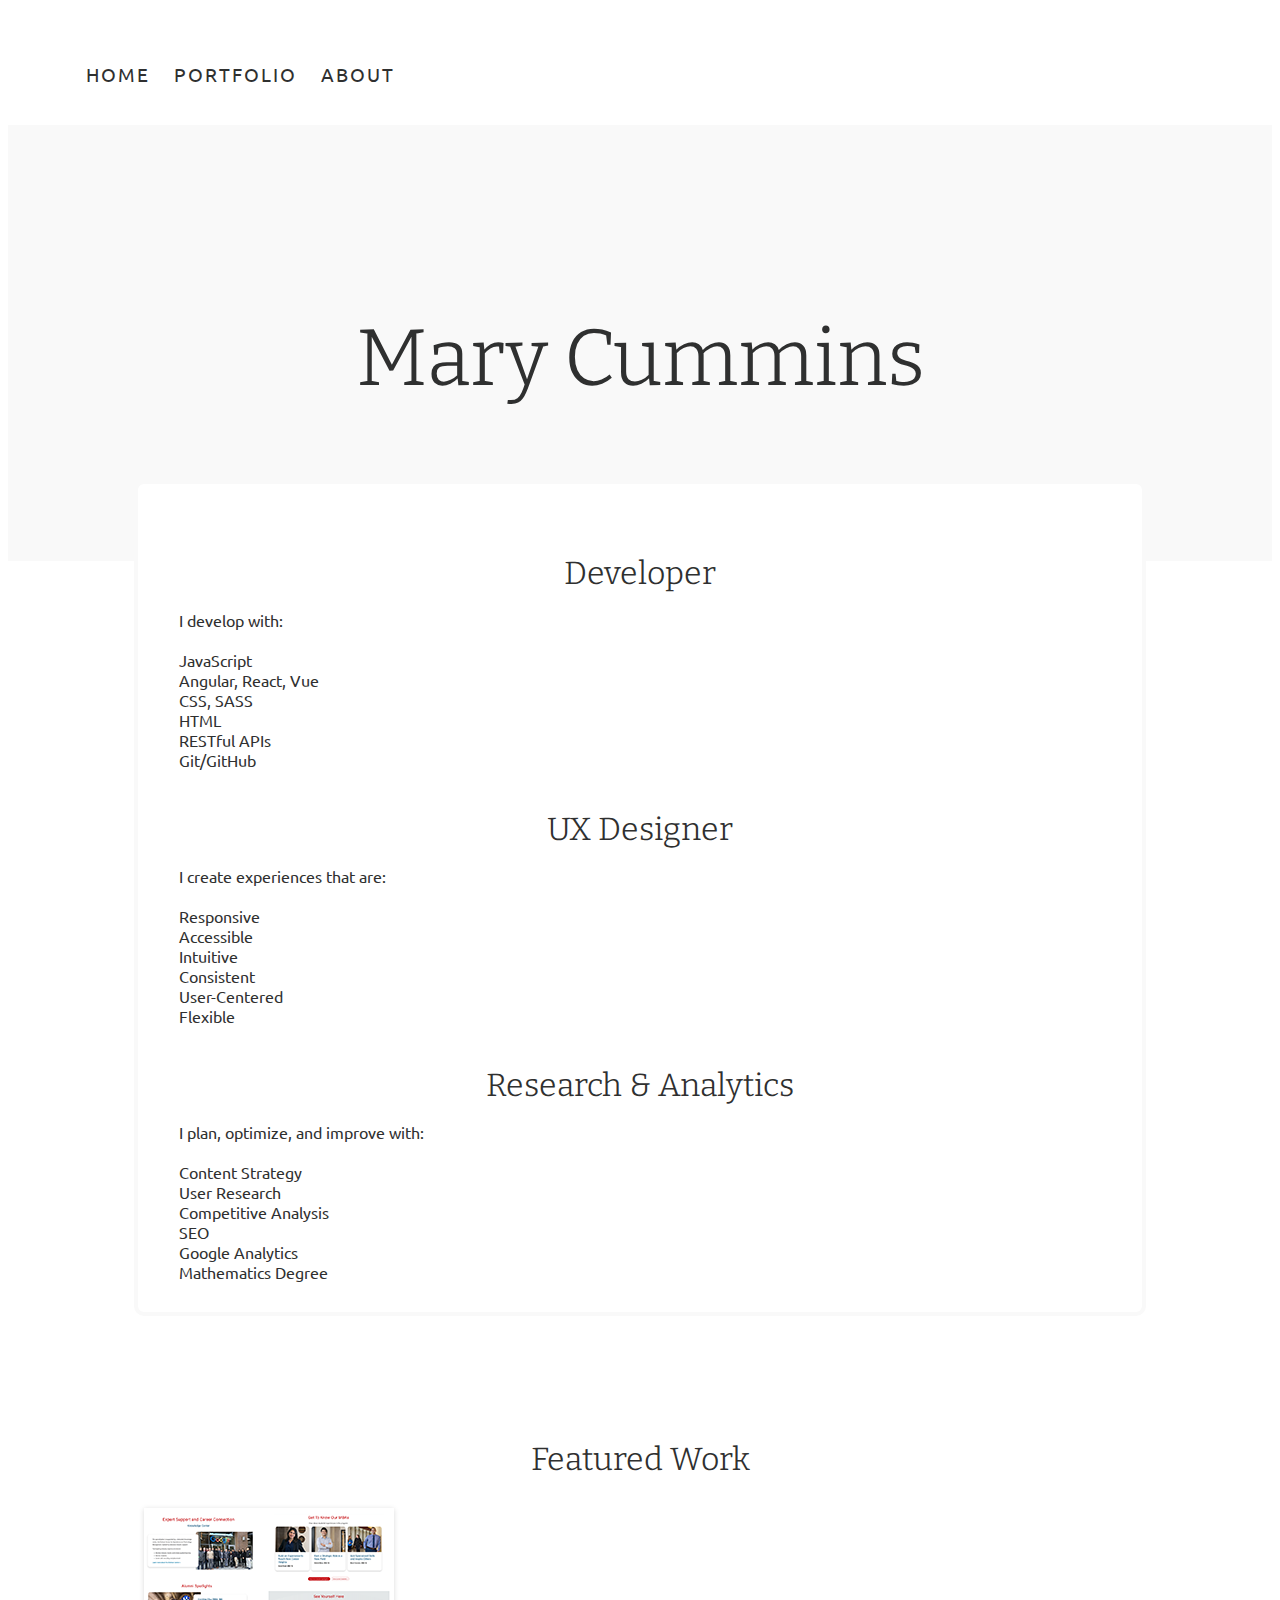
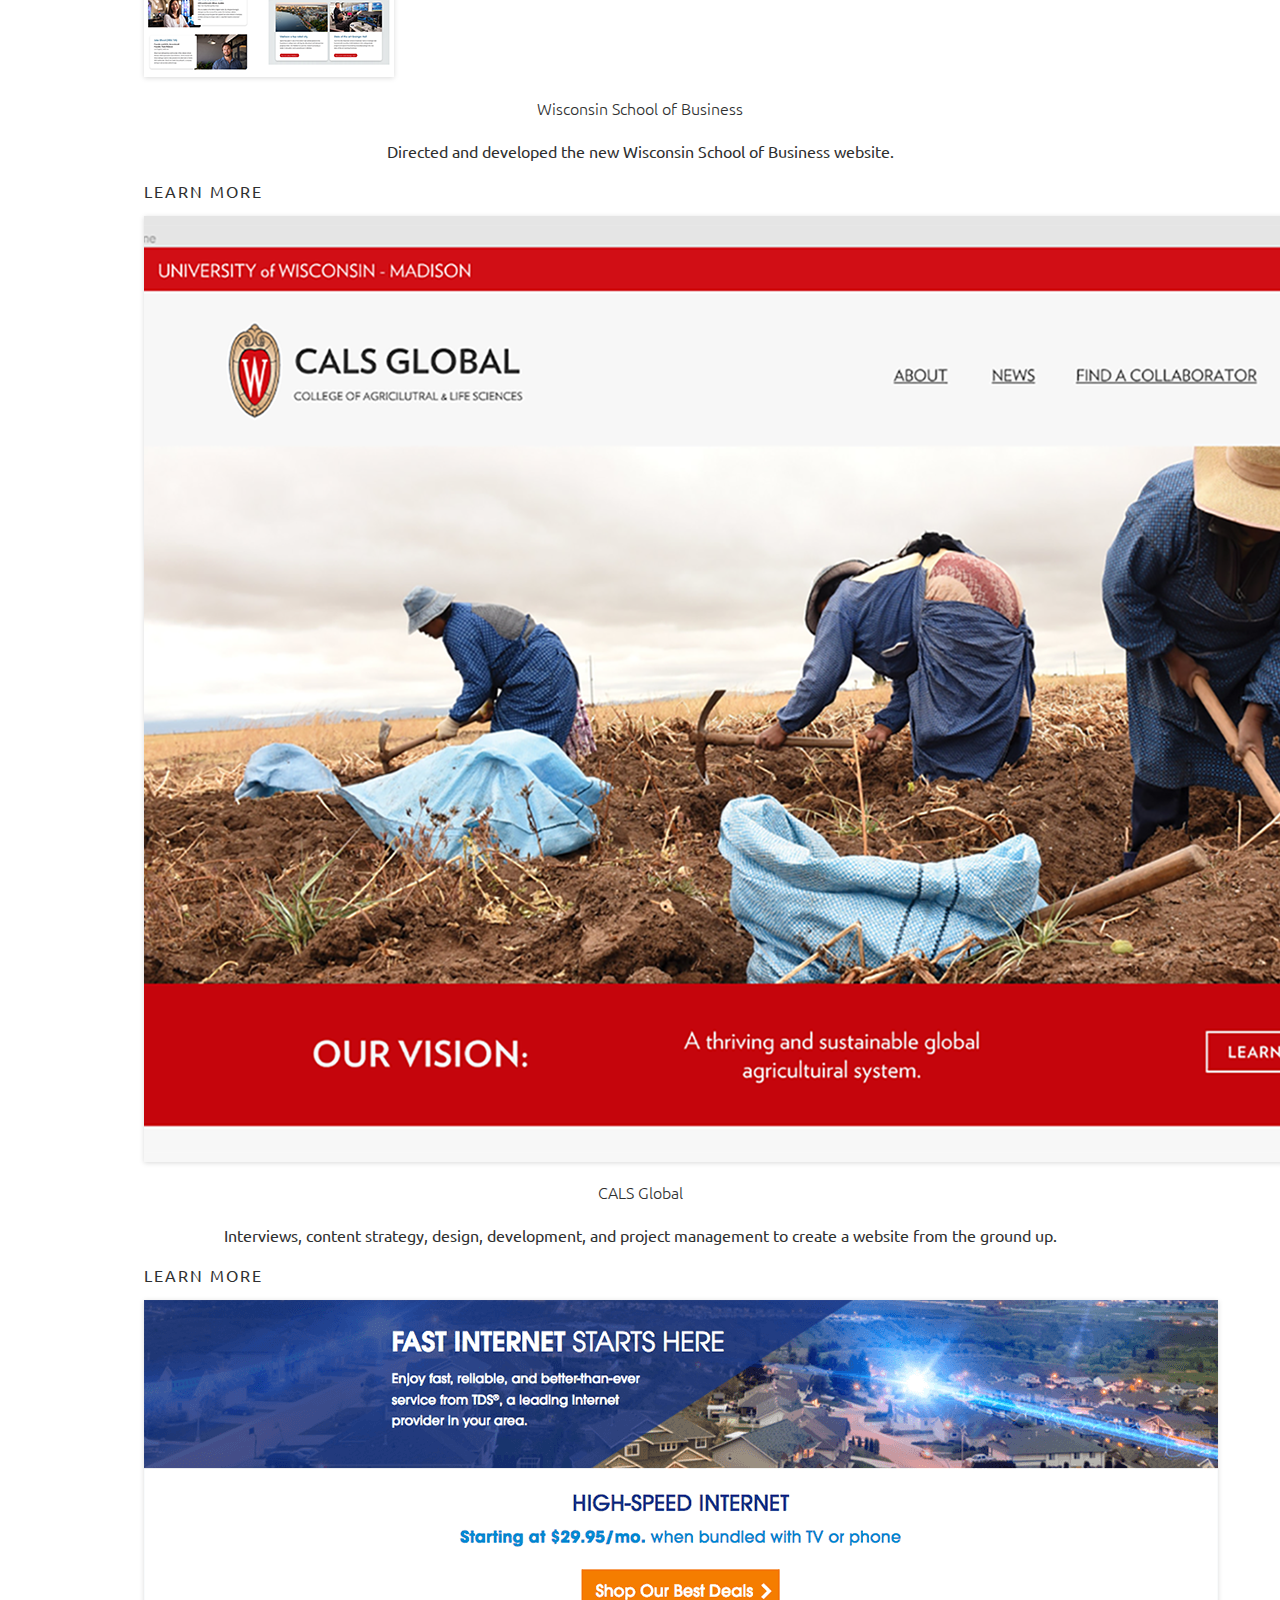
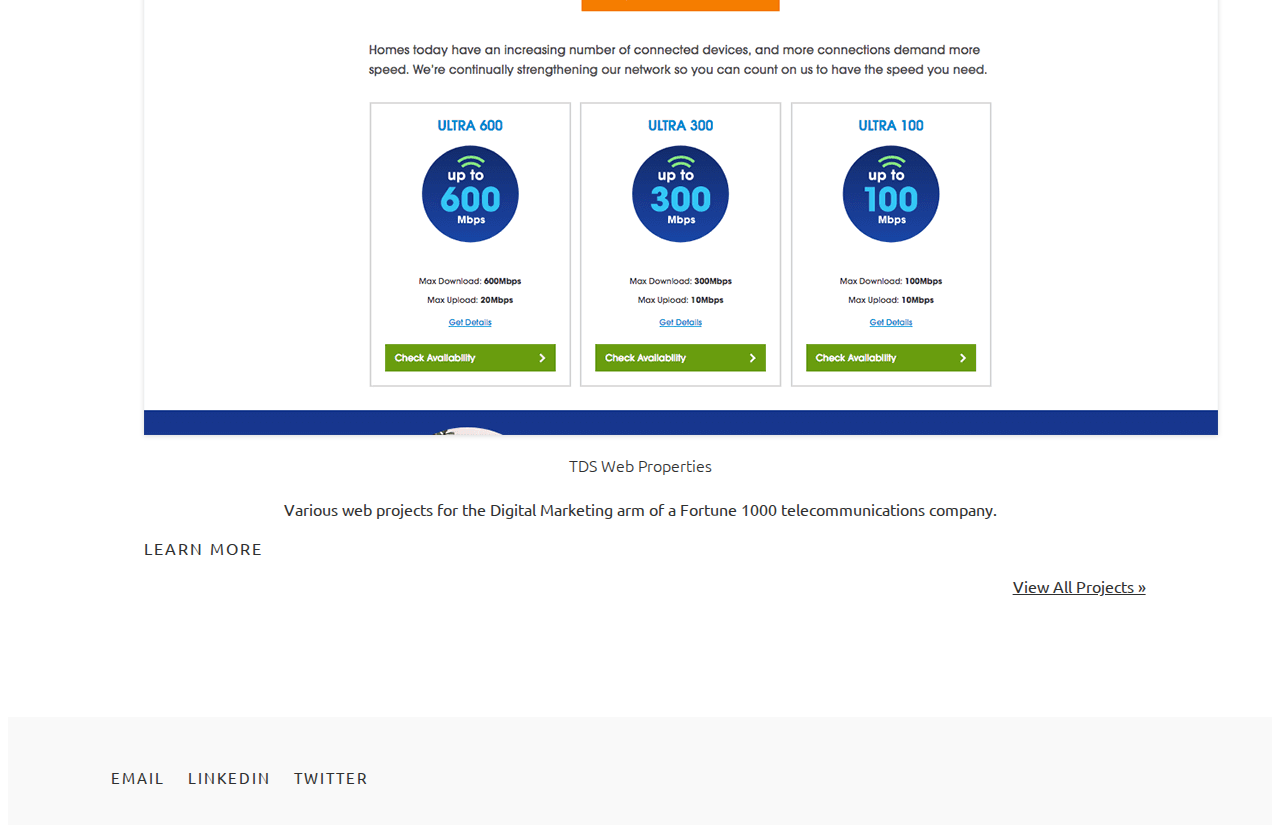
<file: index.html>
<!DOCTYPE html>
<html lang="en">
	<head>
		<title>Mary Cummins - Developer & Designer</title>
        <meta charset="utf-8">
        <meta name="viewport" content="width=device-width,initial-scale=1.0">
        <meta name="description" content="Mary Cummins is a developer, designer, and mathematician. My programming and math abilities allow me to quickly analyze information, make connections, and recognize structure. My attention to detail is exceptional. I pick up languages quickly and write clear, effective code. I’m motivated by the user experience and appreciate simplicity and elegance.">
        <link rel="apple-touch-icon-precomposed" sizes="57x57" href="apple-touch-icon-57x57.png" />
        <link rel="apple-touch-icon-precomposed" sizes="114x114" href="apple-touch-icon-114x114.png" />
        <link rel="apple-touch-icon-precomposed" sizes="72x72" href="apple-touch-icon-72x72.png" />
        <link rel="apple-touch-icon-precomposed" sizes="144x144" href="apple-touch-icon-144x144.png" />
        <link rel="apple-touch-icon-precomposed" sizes="60x60" href="apple-touch-icon-60x60.png" />
        <link rel="apple-touch-icon-precomposed" sizes="120x120" href="apple-touch-icon-120x120.png" />
        <link rel="apple-touch-icon-precomposed" sizes="76x76" href="apple-touch-icon-76x76.png" />
        <link rel="apple-touch-icon-precomposed" sizes="152x152" href="apple-touch-icon-152x152.png" />
        <link rel="icon" type="image/png" href="favicon-196x196.png" sizes="196x196" />
        <link rel="icon" type="image/png" href="favicon-96x96.png" sizes="96x96" />
        <link rel="icon" type="image/png" href="favicon-32x32.png" sizes="32x32" />
        <link rel="icon" type="image/png" href="favicon-16x16.png" sizes="16x16" />
        <link rel="icon" type="image/png" href="favicon-128.png" sizes="128x128" />
        <meta name="application-name" content="&nbsp;"/>
        <meta name="msapplication-TileColor" content="#FFFFFF" />
        <meta name="msapplication-TileImage" content="mstile-144x144.png" />
        <meta name="msapplication-square70x70logo" content="mstile-70x70.png" />
        <meta name="msapplication-square150x150logo" content="mstile-150x150.png" />
        <meta name="msapplication-wide310x150logo" content="mstile-310x150.png" />
        <meta name="msapplication-square310x310logo" content="mstile-310x310.png" />
        <link rel="stylesheet" href="https://stackpath.bootstrapcdn.com/bootstrap/4.1.3/css/bootstrap.min.css" integrity="sha384-MCw98/SFnGE8fJT3GXwEOngsV7Zt27NXFoaoApmYm81iuXoPkFOJwJ8ERdknLPMO" crossorigin="anonymous">
        <link rel="stylesheet" href="https://use.fontawesome.com/releases/v5.6.3/css/all.css" integrity="sha384-UHRtZLI+pbxtHCWp1t77Bi1L4ZtiqrqD80Kn4Z8NTSRyMA2Fd33n5dQ8lWUE00s/" crossorigin="anonymous">
        <link rel="stylesheet" type="text/css" href="./css/main.css">
        <link href="https://fonts.googleapis.com/css?family=Bitter|Ubuntu" rel="stylesheet">    </head>
	<body>
		<nav>
    		<ul>
                <li><a href="/">Home</a></li>
	        	<li><a href="./portfolio.html">Portfolio</a></li>
        		<li><a href="./about.html">About</a></li>
    		</ul>
		</nav>
        <section class="oddSection mainContent">
    		<div class="container-fluid">
                    <div id="headerTextDiv">
                        <h1 class="mb-5">Mary Cummins</h1>

                    </div>
            </div>
        </section>

        <section class="mainContent" id="jobs-icon-section">
            <div class="container-fluid" id="job-icon-div">
                <div class="row">
                    <div class="col-sm-4 text-center">
                        <h3>
                            <i class="fas fa-code"></i>
                            Developer
                        </h3>
                        <p>
                            I develop with:
                        </p>
                            JavaScript<br>
                            Angular, React, Vue<br>
                            CSS, SASS<br>
                            HTML<br>
                            RESTful APIs<br>
                            Git/GitHub<br>
                    </div>
                    <div class="col-sm-4 text-center">
                        <h3>
                            <i class="fas fa-user-edit"></i>
                            UX Designer
                        </h3>
                        <p>
                            I create experiences that are:
                        </p>
                            Responsive<br>
                            Accessible<br>
                            Intuitive<br>
                            Consistent<br>
                            User-Centered<br>
                            Flexible<br>
                    </div>
                    <div class="col-sm-4 text-center">
                        <h3>
                            <i class="fas fa-search"></i>
                            Research & Analytics
                        </h3>
                        <p>
                            I plan, optimize, and improve with:
                        </p>
                            Content Strategy<br>
                            User Research<br>
                            Competitive Analysis<br>
                            SEO<br>
                            Google Analytics<br>
                            Mathematics Degree
                    </div>
                </div>
            </div>
        </section>
        <section class="mainContent">
        <div class="container-fluid">
                <h3 class="heading-extra-margin">Featured Work</h3>
            <div class="row">
                <!-- <div class="col-md-4 d-flex align-items-stretch">
                    <div class="card">
                      <a href="./portfolio.html#crew-finder-heading"><img class="card-img-top" src="./images/crewFinderSnap.png" alt="crew finder app displaying upcoming events"></a>
                      <div class="card-body d-flex flex-column">
                        <h4 class="card-title">Crew Finder</h4>
                        <p class="card-text">The Crew Finder app helps sailors organize sailing events and find other people to sail with.</p>
                        <a href="./portfolio.html#crew-finder-heading" class="btn btn-light btn-block btn-align-end">Learn More</a>
                      </div>
                    </div>
                </div> -->
                <div class="col-md-4 d-flex align-items-stretch">
                    <div class="card">
                      <a href="./portfolio.html#wsb-web-redesign-heading"><img class="card-img-top" src="./images/wsb-web-redesign/components-examples-250-170.png" alt="example card and rankings components"></a>
                      <div class="card-body d-flex flex-column">
                        <h4 class="card-title">Wisconsin School of Business</h4>
                        <p class="card-text">Directed and developed the new Wisconsin School of Business website.</p>
                        <a href="./portfolio.html#wsb-web-redesign-heading" class="btn btn-light btn-block btn-align-end">Learn More</a>
                      </div>
                    </div>
                </div>
                <div class="col-md-4 d-flex align-items-stretch">
                    <div class="card">
                      <a href="./portfolio.html#cals-global-heading"><img class="card-img-top" src="./images/cals-global-hero.png" alt="web site with large banner image and red accents"></a>
                      <div class="card-body d-flex flex-column">
                        <h4 class="card-title">CALS Global</h4>
                        <p class="card-text">Interviews, content strategy, design, development, and project management to create a website from the ground up.</p>
                        <a href="./portfolio.html#cals-global-heading" class="btn btn-light btn-block btn-align-end">Learn More</a>
                      </div>
                    </div>
                </div>
                <div class="col-md-4 d-flex align-items-stretch">
                    <div class="card d-flex flex-column">
                      <a href="./portfolio.html#dig-ops-heading"><img class="card-img-top" src="./images/tdsSnap.png" alt="landing page selling TDS high-speed internet"></a>
                      <div class="card-body d-flex flex-column">
                        <h4 class="card-title">TDS Web Properties</h4>
                        <p class="card-text">Various web projects for the Digital Marketing arm of a Fortune 1000 telecommunications company.</p>
                        <a href="./portfolio.html#dig-ops-heading" class="btn btn-light btn-block mt-auto">Learn More</a>
                      </div>
                    </div>
                </div>
                <!-- <div class="col-md-4 d-flex align-items-stretch">
                    <div class="card">
                      <a href="./portfolio.html#sail-fast-heading"><img class="card-img-top" src="./images/userPersonaSnap.png" alt="Kristin's user persona"></a>
                      <div class="card-body d-flex flex-column">
                        <h4 class="card-title">SailFast</h4>
                        <p class="card-text">The SailFast app organizes schedules and line-ups for compeitive sailing teams and programs.</p>
                        <a href="./portfolio.html#sail-fast-heading" class="btn btn-light btn-block btn-align-end">Learn More</a>
                      </div>
                    </div>
                </div> -->
		</div>
        <p style="text-align: right;"><a href="./portfolio.html">View All Projects &raquo;</a></p>
        </section>


		<footer class="oddSection">
    		<ul>
                <li><a href="mailto:marykathryncummins@gmail.com">email</a></li>
                <li><a href="https://linkedin.com/in/mary-cummins" target="_blank">linkedin</a></li>
                <li><a href="https://twitter.com/sailormary13" target="_blank">twitter</a></li>
			</ul>
		</footer>
</body>
</html>
</file>
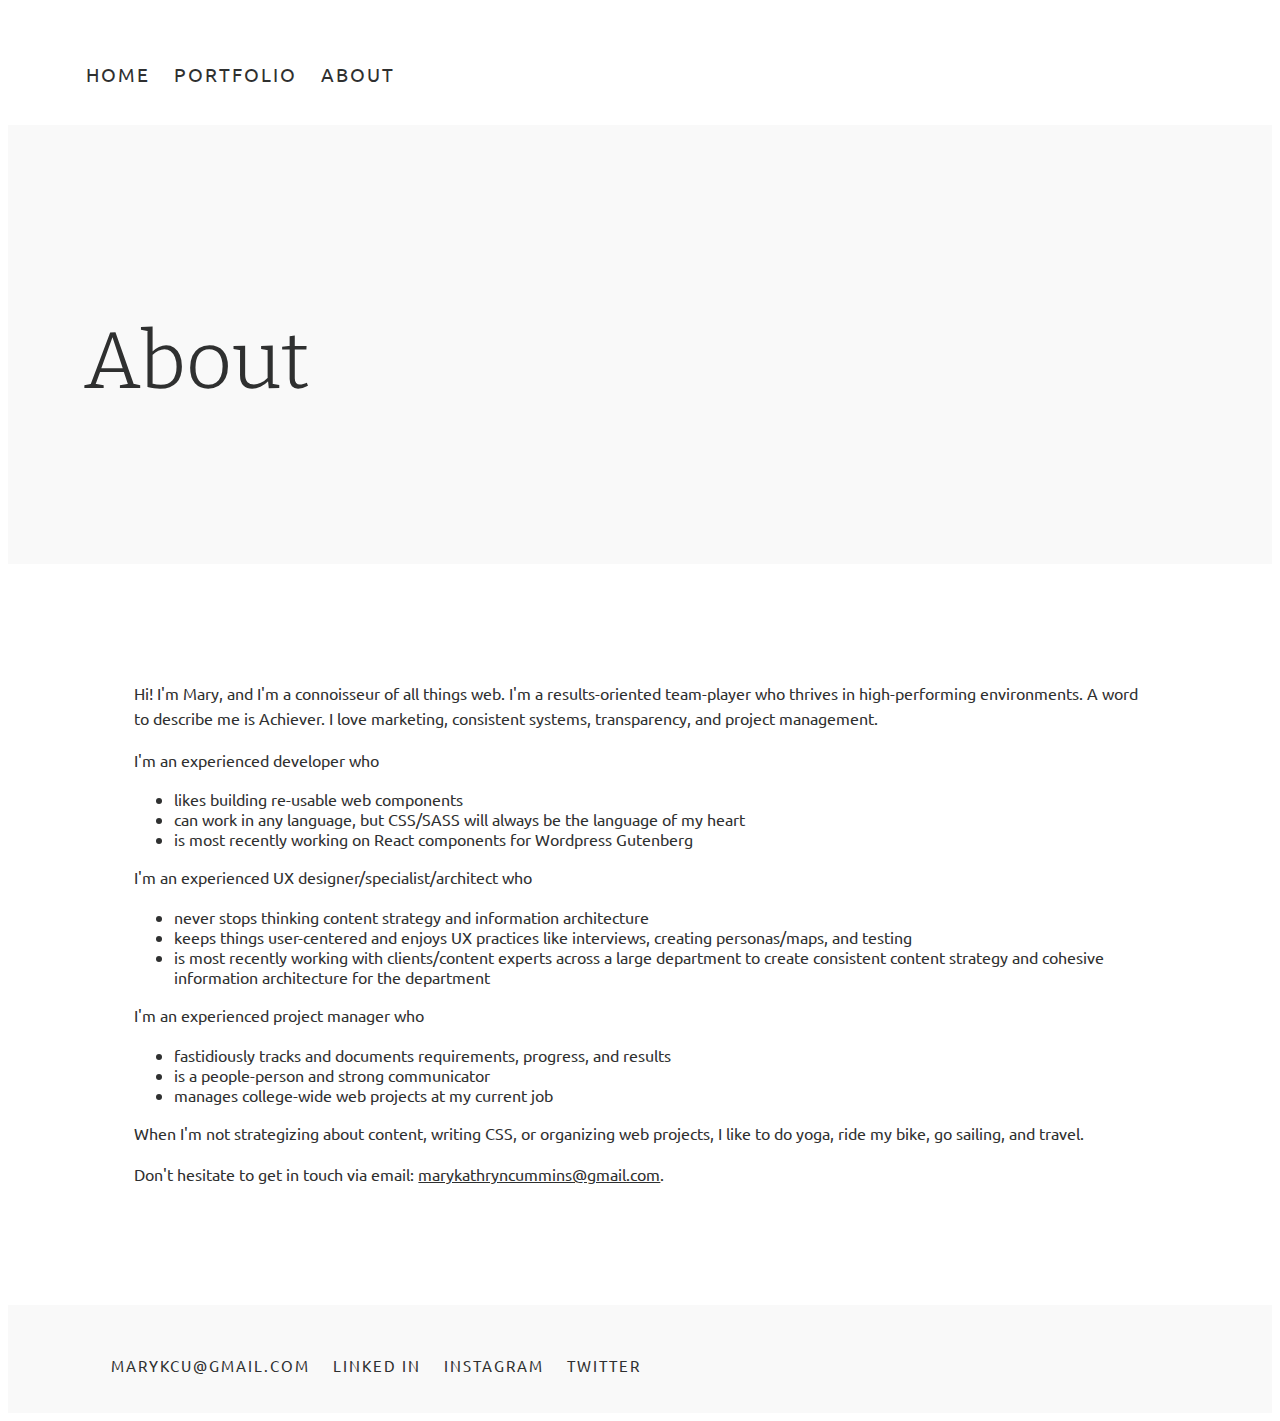
<file: about.html>
<!DOCTYPE html>
<html lang="en">
	<head>
		<title>Mary Cummins | About</title>
        <meta charset="utf-8">
        <meta name="viewport" content="width=device-width,initial-scale=1.0">
        <link rel="apple-touch-icon-precomposed" sizes="57x57" href="apple-touch-icon-57x57.png" />
        <link rel="apple-touch-icon-precomposed" sizes="114x114" href="apple-touch-icon-114x114.png" />
        <link rel="apple-touch-icon-precomposed" sizes="72x72" href="apple-touch-icon-72x72.png" />
        <link rel="apple-touch-icon-precomposed" sizes="144x144" href="apple-touch-icon-144x144.png" />
        <link rel="apple-touch-icon-precomposed" sizes="60x60" href="apple-touch-icon-60x60.png" />
        <link rel="apple-touch-icon-precomposed" sizes="120x120" href="apple-touch-icon-120x120.png" />
        <link rel="apple-touch-icon-precomposed" sizes="76x76" href="apple-touch-icon-76x76.png" />
        <link rel="apple-touch-icon-precomposed" sizes="152x152" href="apple-touch-icon-152x152.png" />
        <link rel="icon" type="image/png" href="favicon-196x196.png" sizes="196x196" />
        <link rel="icon" type="image/png" href="favicon-96x96.png" sizes="96x96" />
        <link rel="icon" type="image/png" href="favicon-32x32.png" sizes="32x32" />
        <link rel="icon" type="image/png" href="favicon-16x16.png" sizes="16x16" />
        <link rel="icon" type="image/png" href="favicon-128.png" sizes="128x128" />
        <meta name="application-name" content="&nbsp;"/>
        <meta name="msapplication-TileColor" content="#FFFFFF" />
        <meta name="msapplication-TileImage" content="mstile-144x144.png" />
        <meta name="msapplication-square70x70logo" content="mstile-70x70.png" />
        <meta name="msapplication-square150x150logo" content="mstile-150x150.png" />
        <meta name="msapplication-wide310x150logo" content="mstile-310x150.png" />
        <meta name="msapplication-square310x310logo" content="mstile-310x310.png" />
        <link rel="stylesheet" href="https://stackpath.bootstrapcdn.com/bootstrap/4.1.3/css/bootstrap.min.css" integrity="sha384-MCw98/SFnGE8fJT3GXwEOngsV7Zt27NXFoaoApmYm81iuXoPkFOJwJ8ERdknLPMO" crossorigin="anonymous">
        <link rel="stylesheet" type="text/css" href="./css/main.css">
        <link href="https://fonts.googleapis.com/css?family=Bitter|Ubuntu" rel="stylesheet">
    </head>
<body>
	<nav>
		<ul>
    		<li><a href="/">Home</a></li>
        	<li><a href="./portfolio.html">Portfolio</a></li>
    		<li><a href="./about.html">About</a></li>
		</ul>
	</nav>
    <section class="hiSection oddSection">
    	<div class="container-fluid">
            <div class="row justify-content-center">
                <h1>About</h1>
            </div>
        </div>
    </section>
    <section class="mainContent">
        <div class="container-fluid">
            <!-- <p class="text-block">Hi, my name is Mary Cummins. I’m a developer, designer, and mathematician.
                My programming and math abilities allow me to quickly analyze information, make connections, and recognize structure.
                My attention to detail is exceptional. I pick up languages quickly and write clear, effective code.
                I’m motivated by the user experience and appreciate simplicity and elegance.
                I'm a team-player and a leader, and I thrive when I can collaborate and communicate with others.</p> -->
                <p class="text-block">
                    Hi! I'm Mary, and I'm a connoisseur of all things web. I'm a results-oriented team-player who thrives in high-performing environments. A word to describe me is Achiever. I love marketing, consistent systems, transparency, and project management.
                </p>
                <p class="text-block">
                    I'm an experienced developer who
                    <ul>
                        <li>likes building re-usable web components</li>
                        <li>can work in any language, but CSS/SASS will always be the language of my heart</li>
                        <li>is most recently working on React components for Wordpress Gutenberg</li>
                    </ul>
                </p>
                <p class="text-block">
                    I'm an experienced UX designer/specialist/architect who
                    <ul>
                        <li>never stops thinking content strategy and information architecture</li>
                        <li>keeps things user-centered and enjoys UX practices like interviews, creating personas/maps, and testing</li>
                        <li>is most recently working with clients/content experts across a large department to create consistent content strategy and cohesive information architecture for the department</li>
                    </ul>
                </p>
                <p class="text-block">
                    I'm an experienced project manager who
                    <ul>
                        <li>fastidiously tracks and documents requirements, progress, and results</li>
                        <li>is a people-person and strong communicator</li>
                        <li>manages college-wide web projects at my current job</li>
                    </ul>
                </p>
            <p class="text-block">
                When I'm not strategizing about content, writing CSS, or organizing web projects, I like to do yoga, ride my bike, go sailing, and travel.
            </p>
            <p class="text-block">
                Don't hesitate to get in touch via email: <a href="mailto:marykathryncummins@gmail.com">marykathryncummins@gmail.com</a>.
            </p>
        </div>
    </section>

	<footer class="oddSection">
		<ul>
            <li><a href="mailto:marykcu@gmail.com">marykcu@gmail.com</a></li>
            <li><a href="https://linkedin.com/in/mary-cummins" target="_blank">linked&nbsp;in</a></li>
    		<li><a href="https://instagram.com/sailormary13" target="_blank">instagram</a></li>
            <li><a href="https://twitter.com/sailormary13" target="_blank">twitter</a></li>
		</ul>
	</footer>
</body>
</html>
</file>
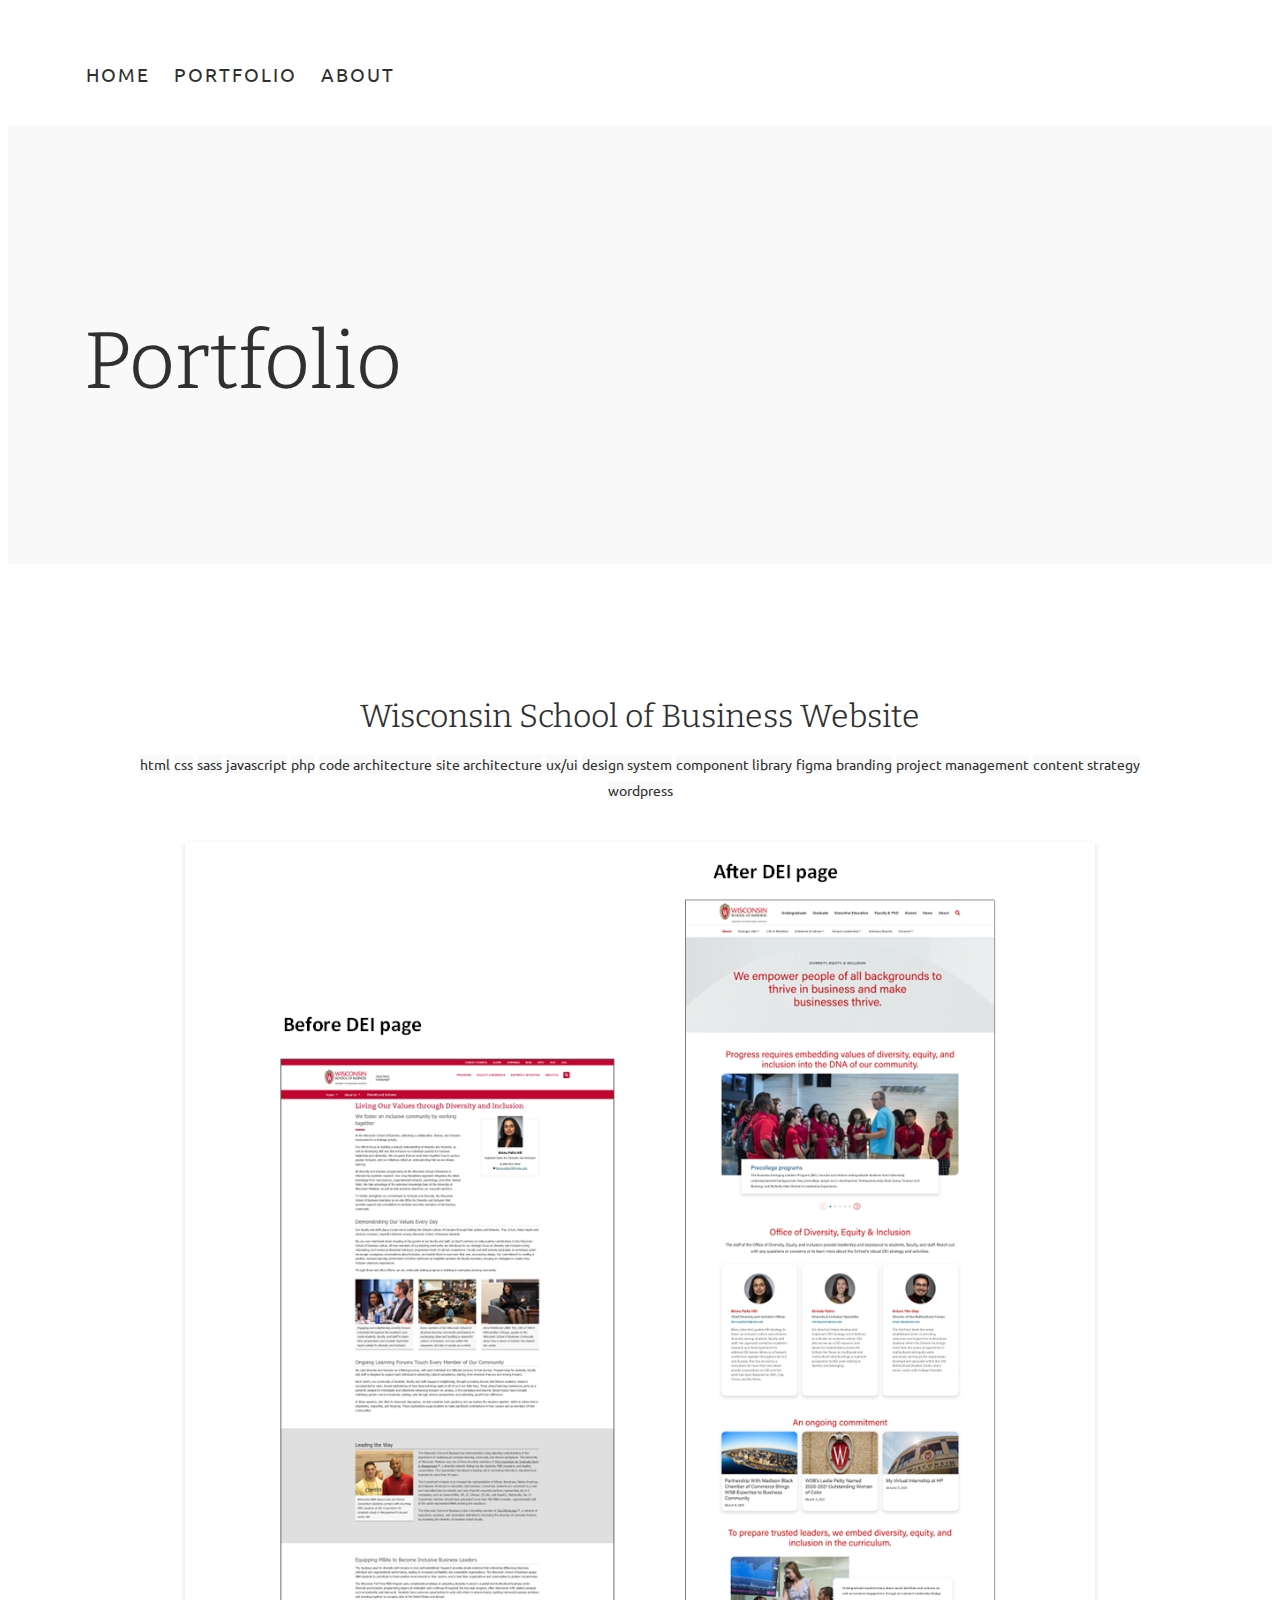
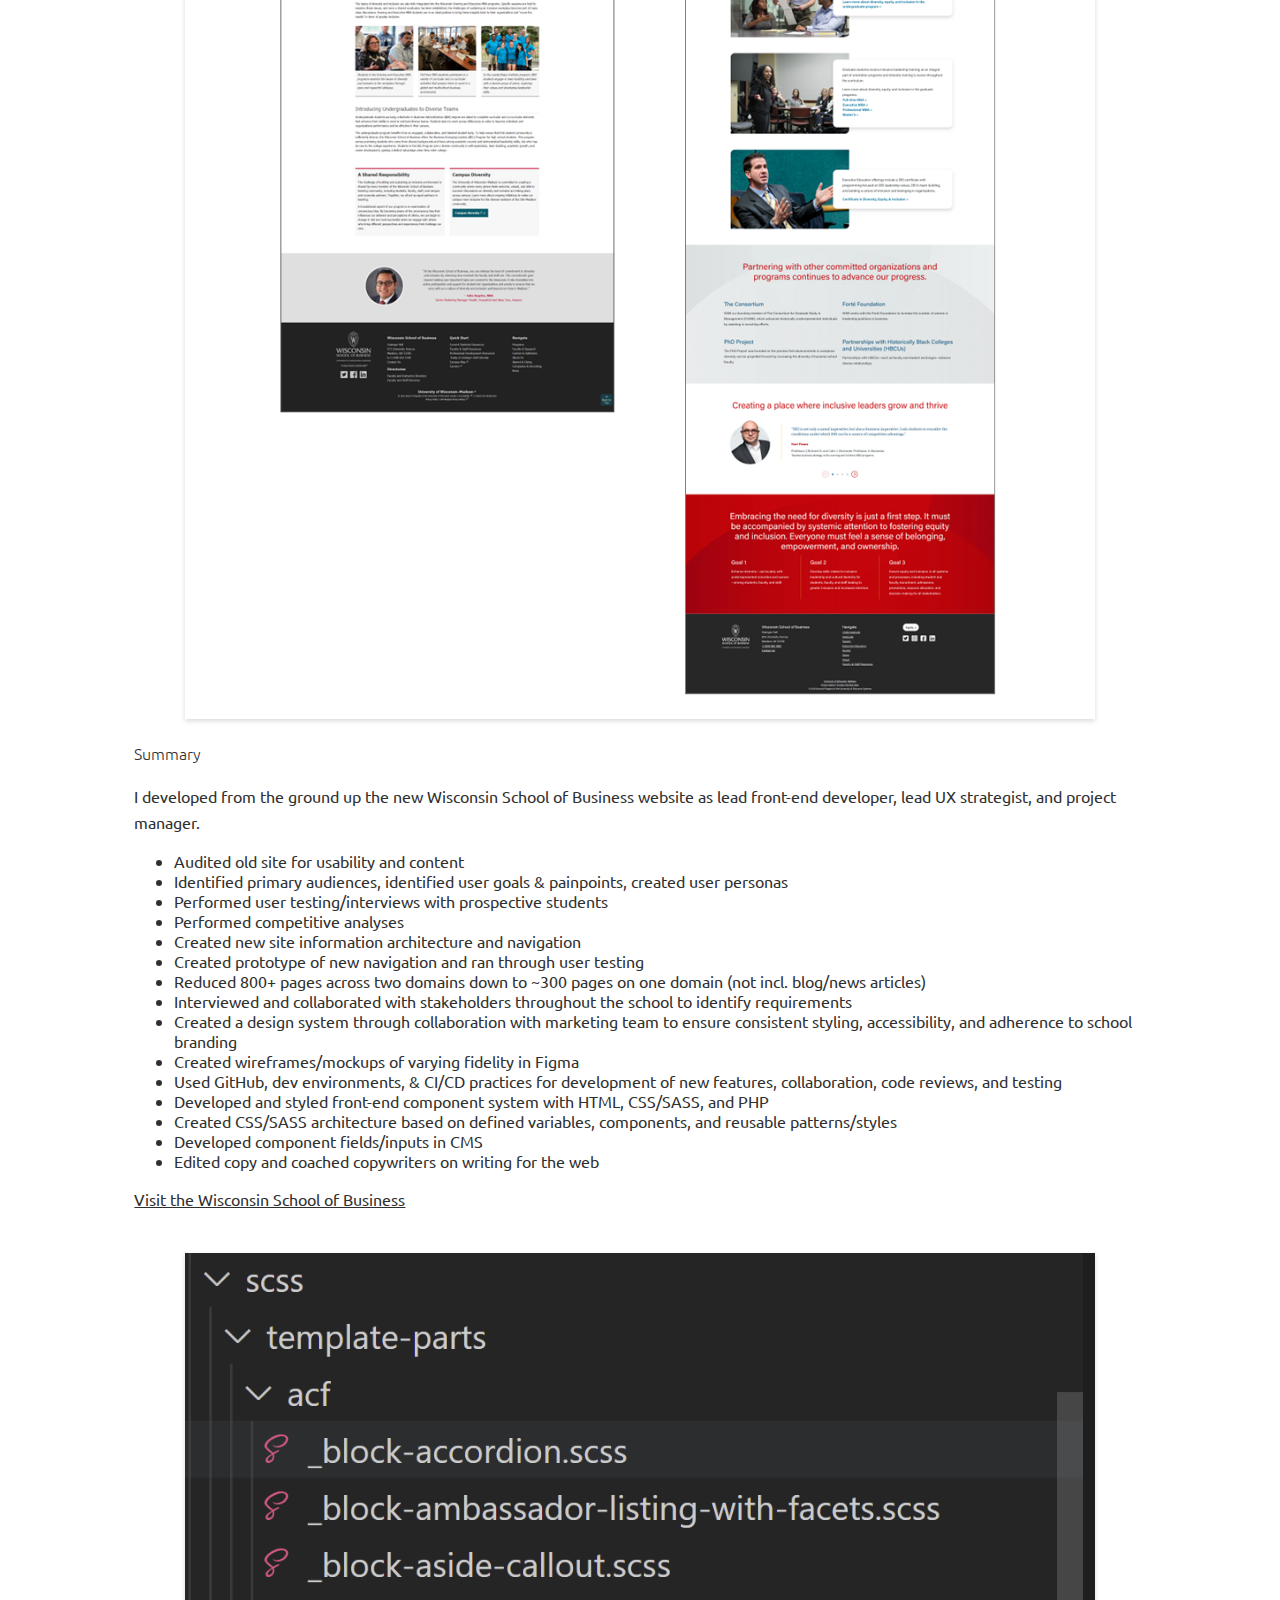
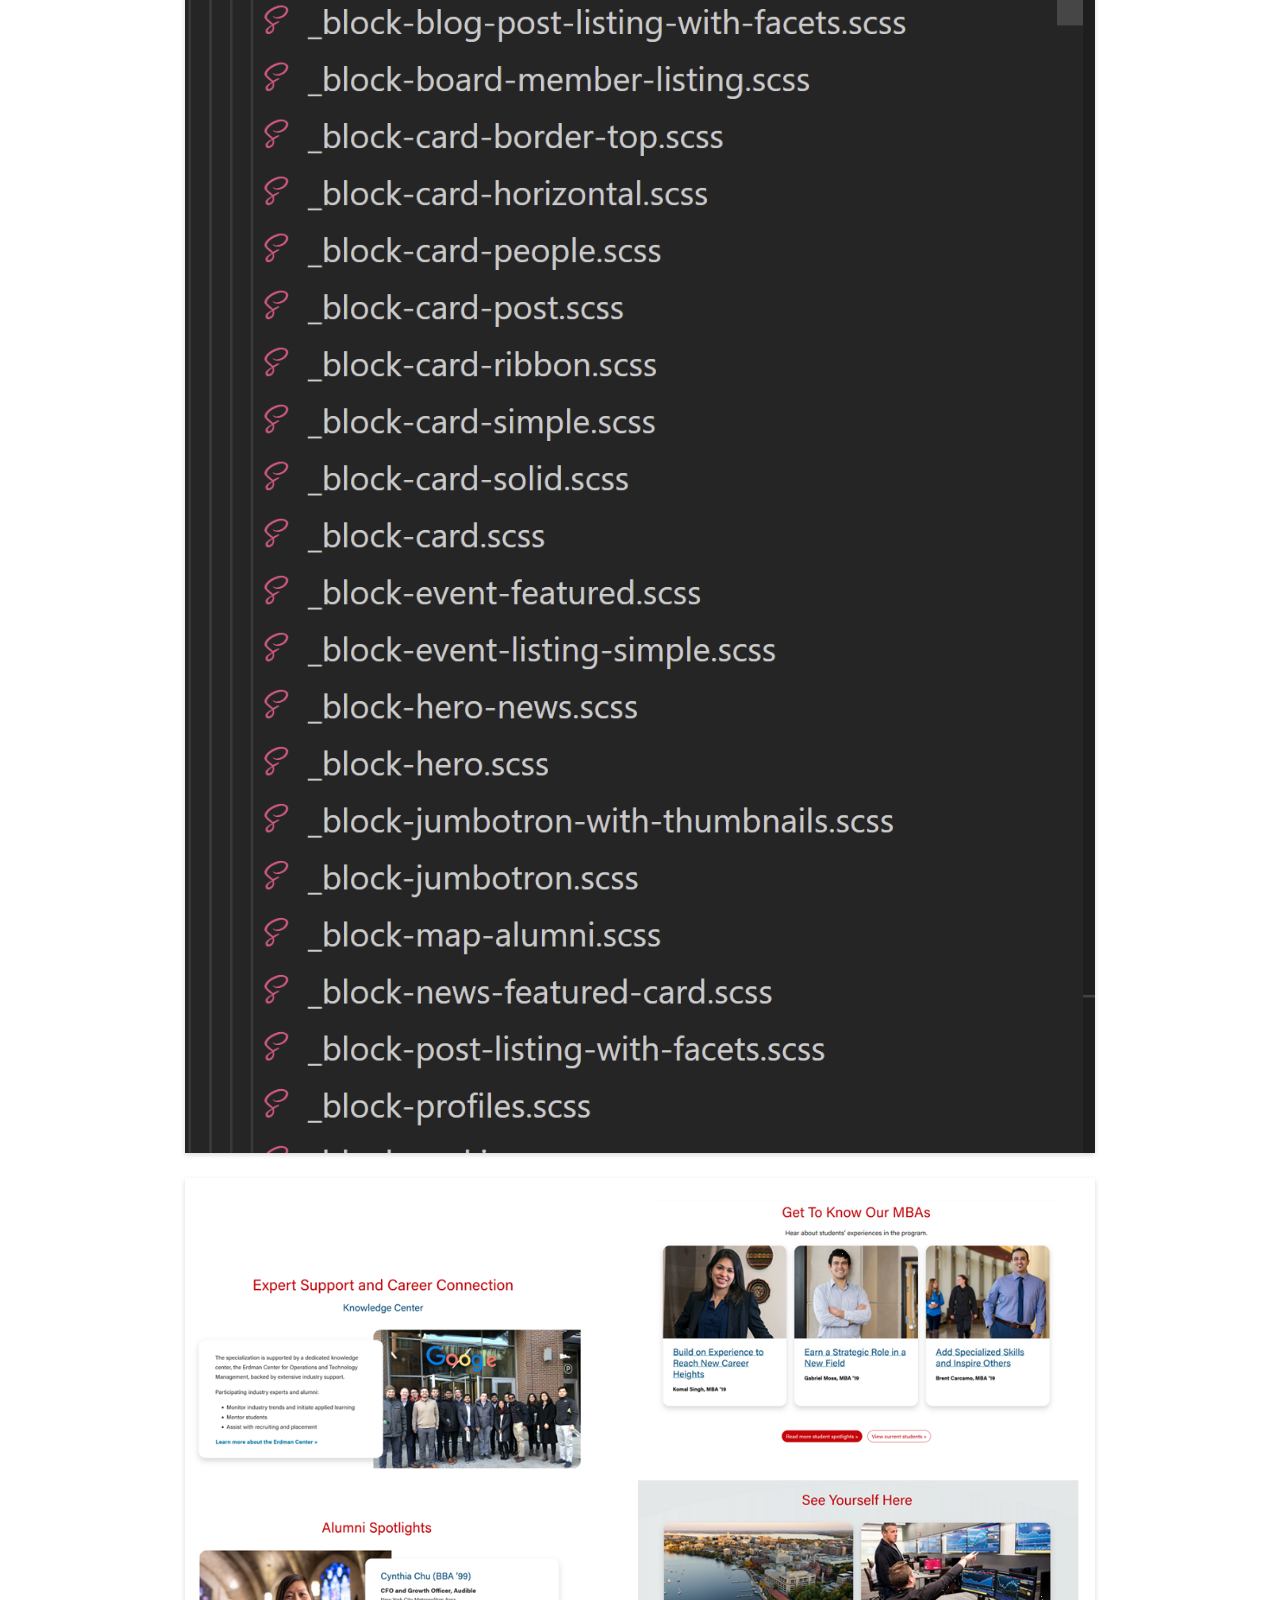
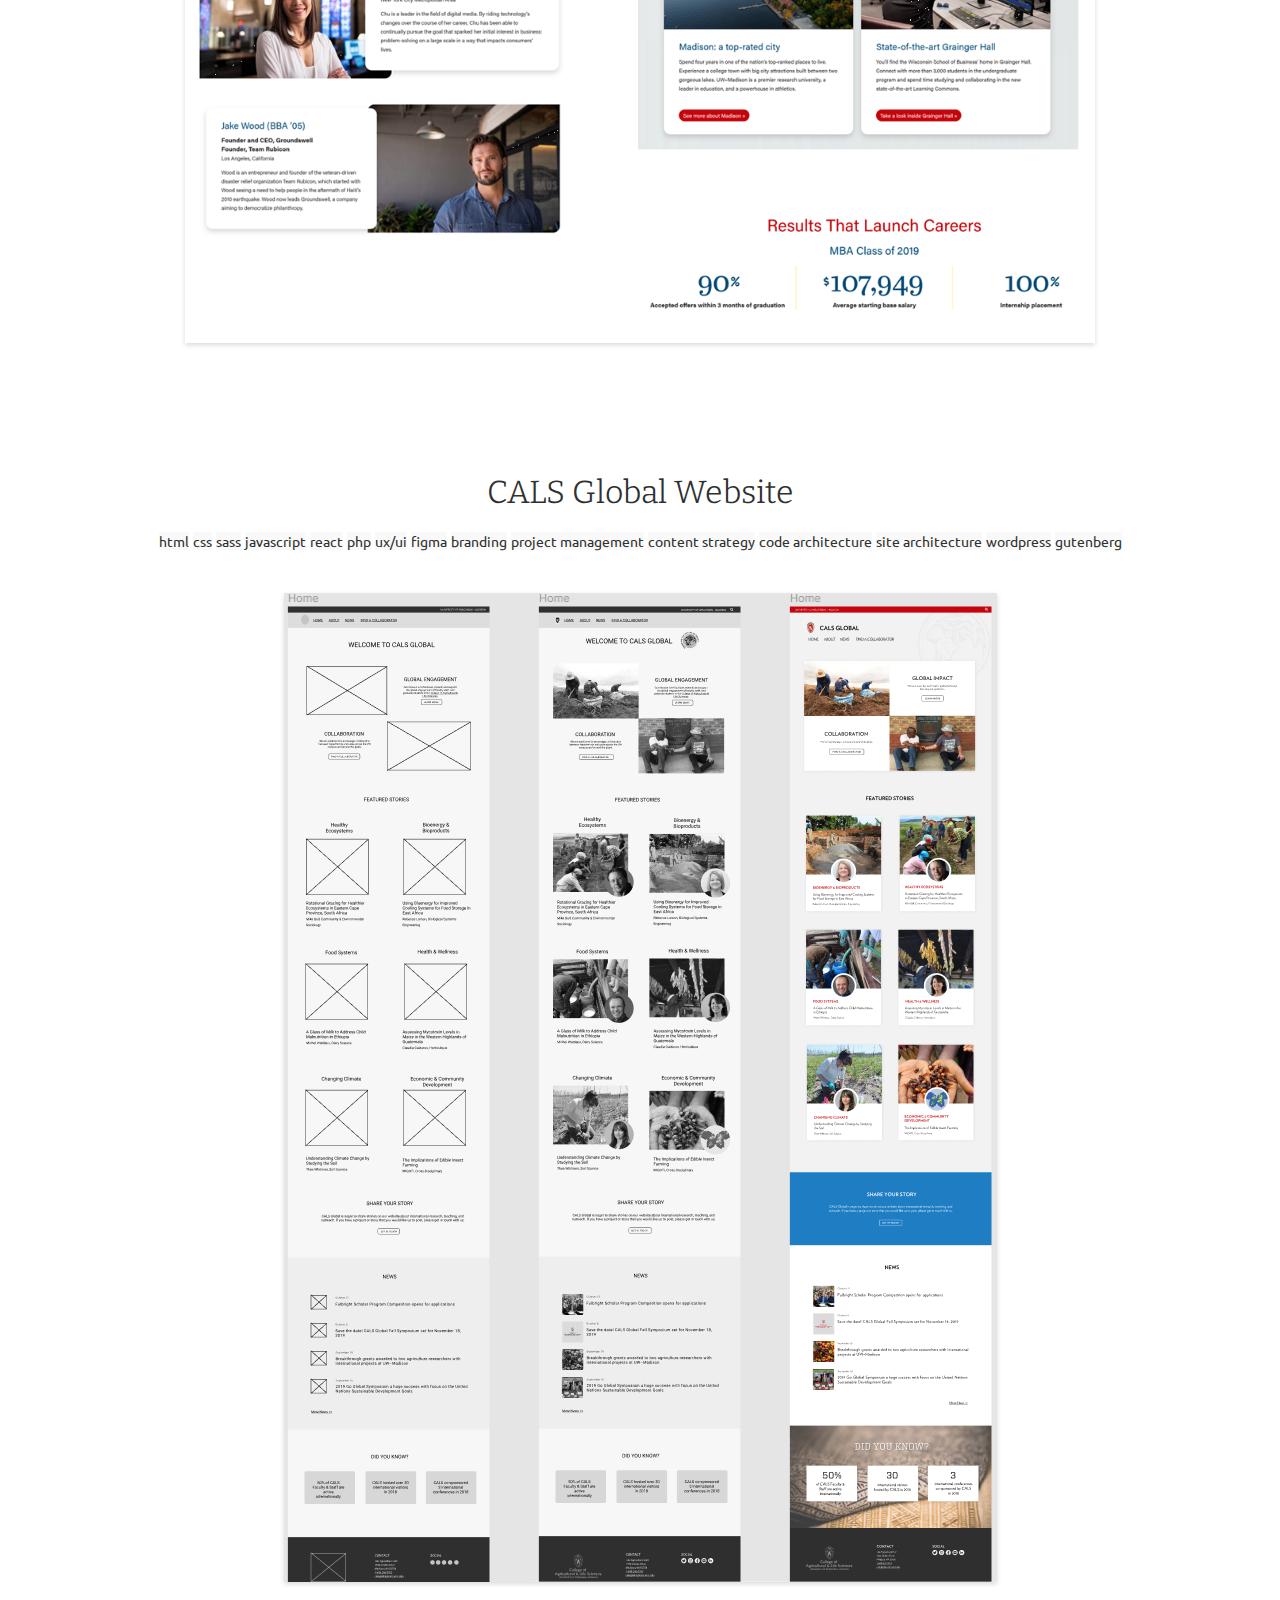
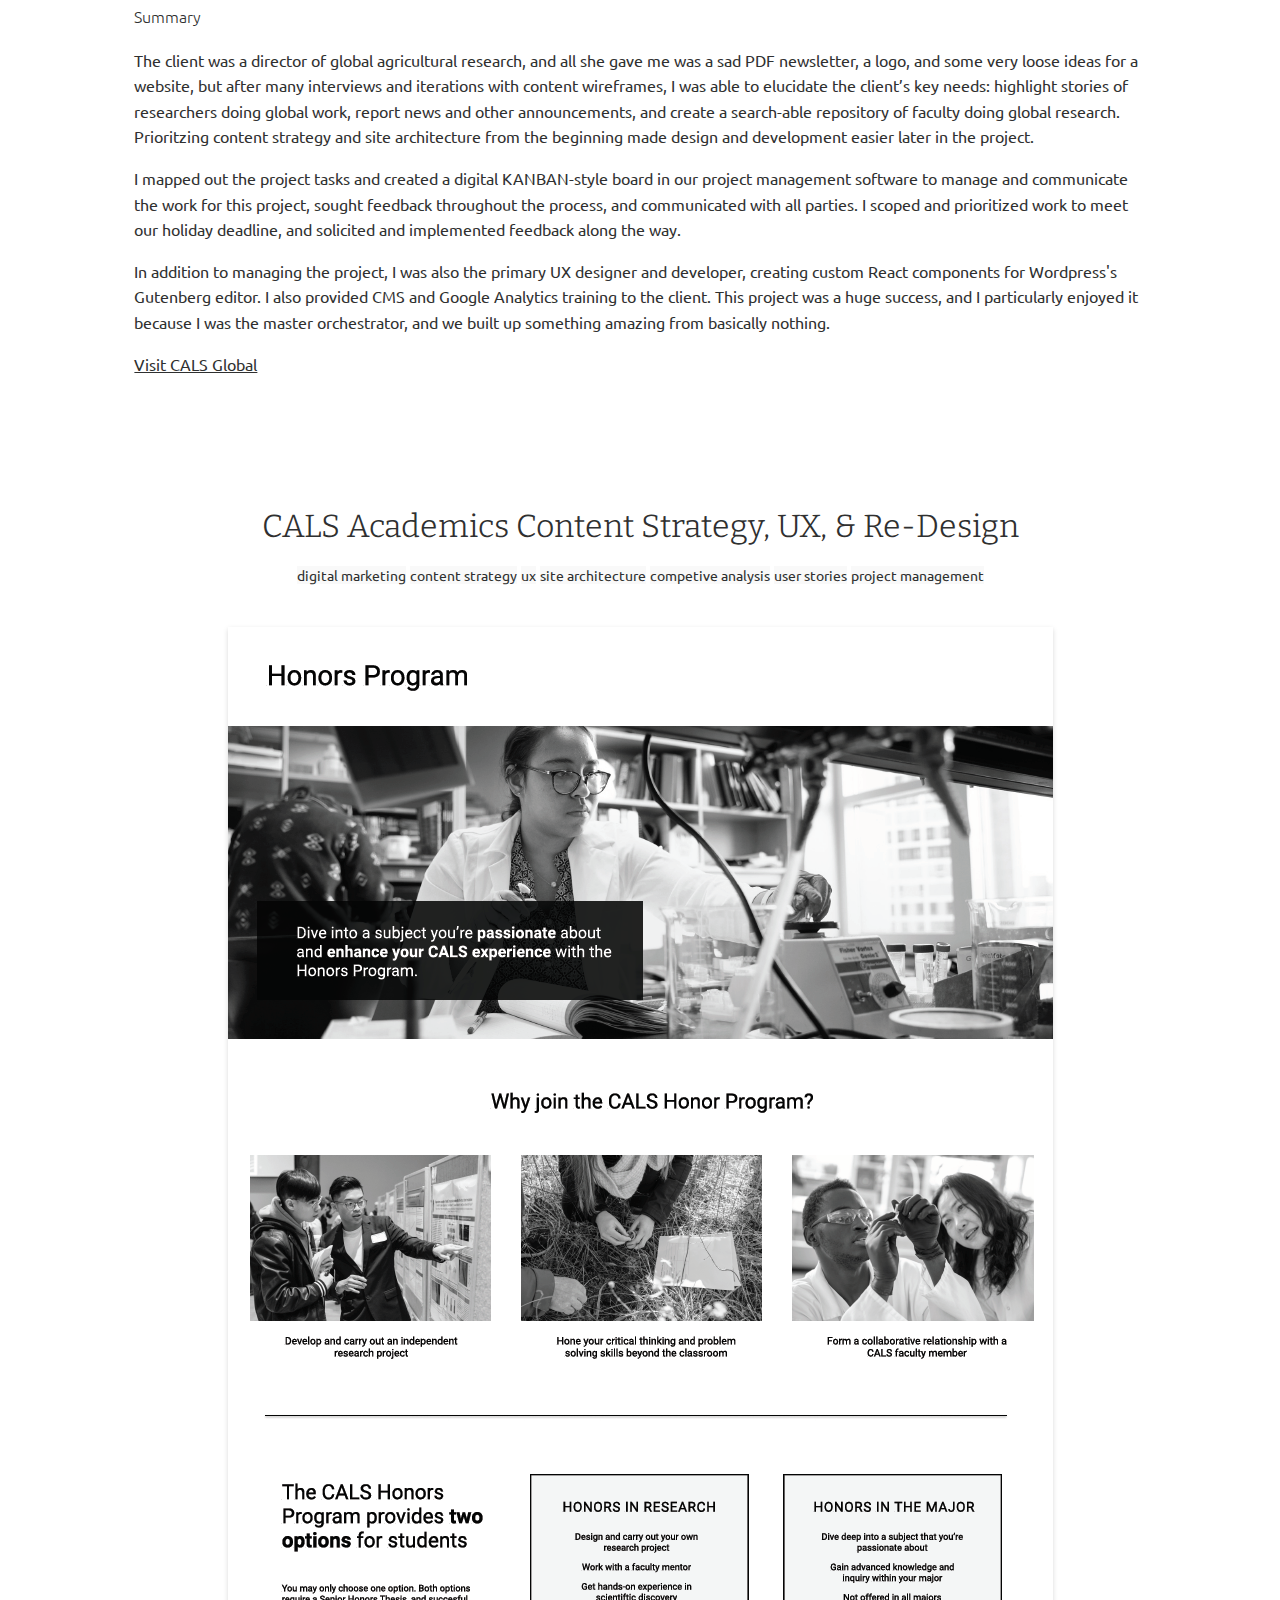
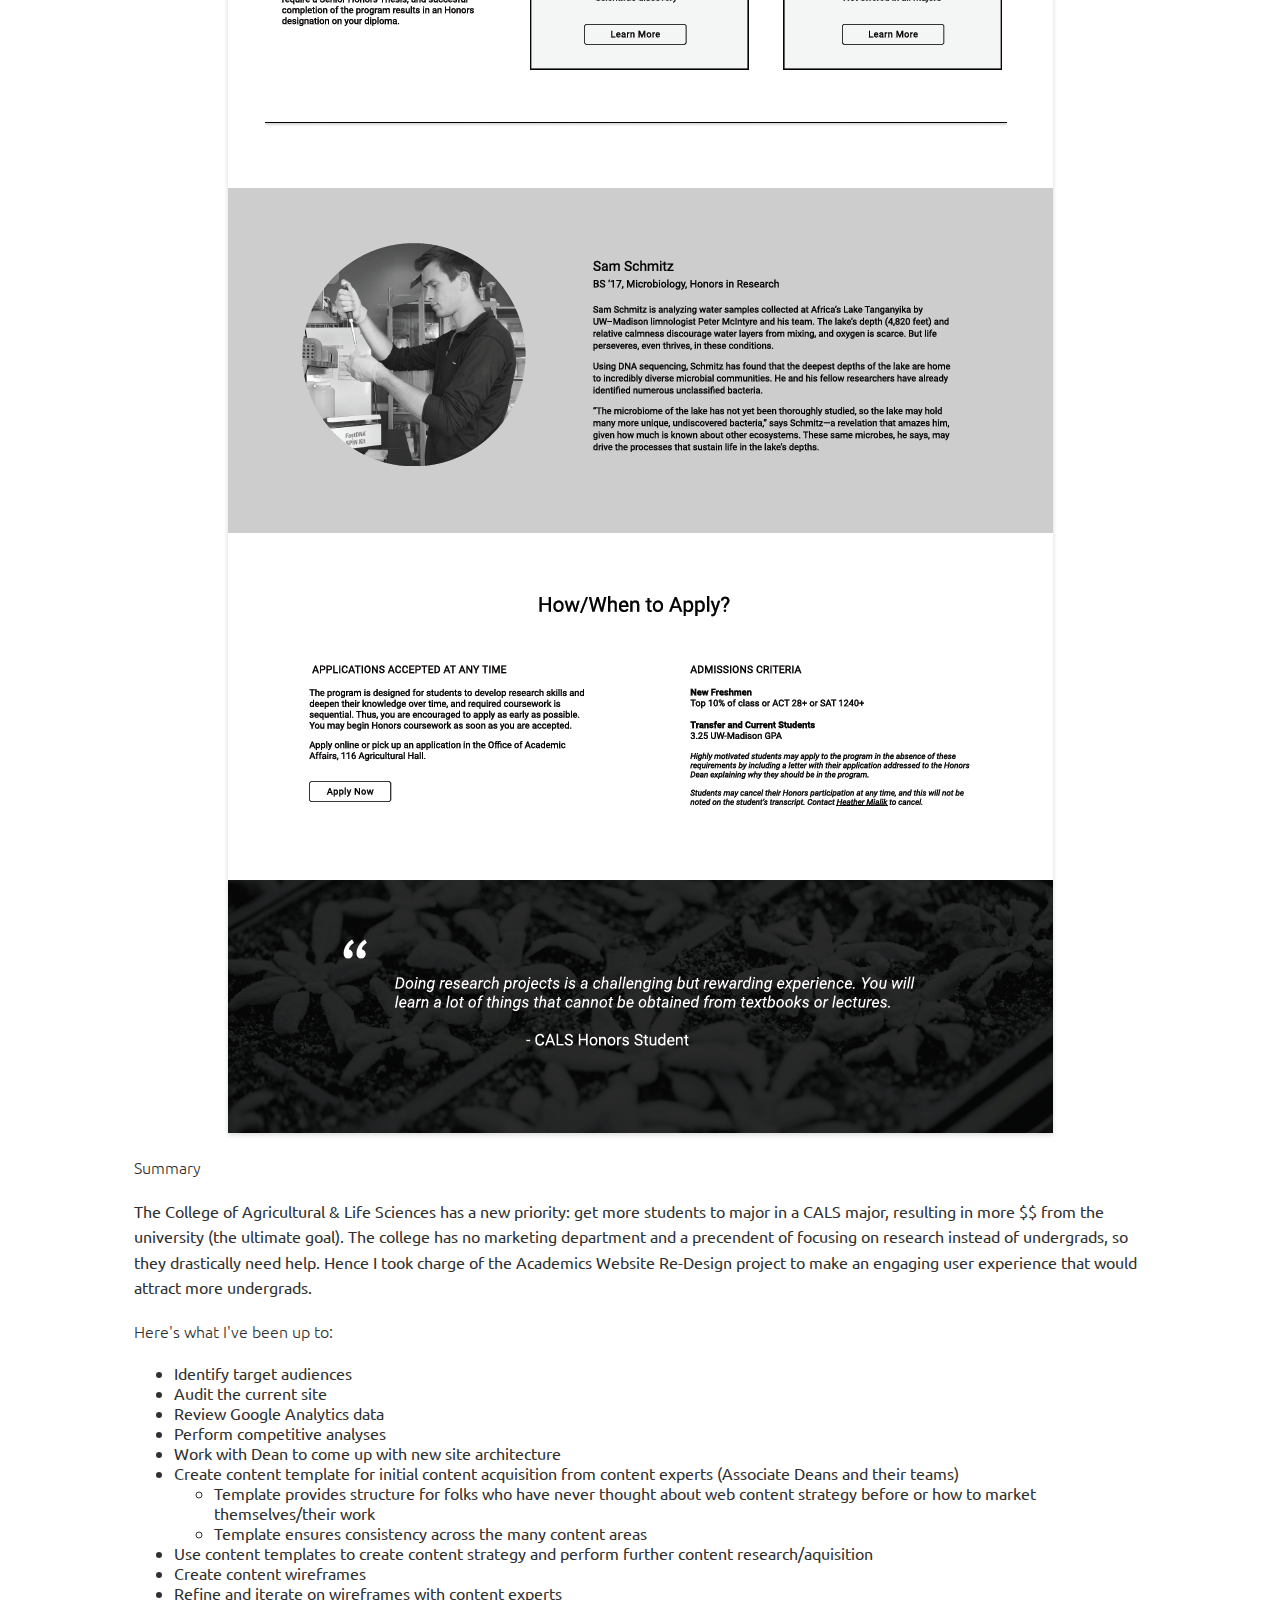
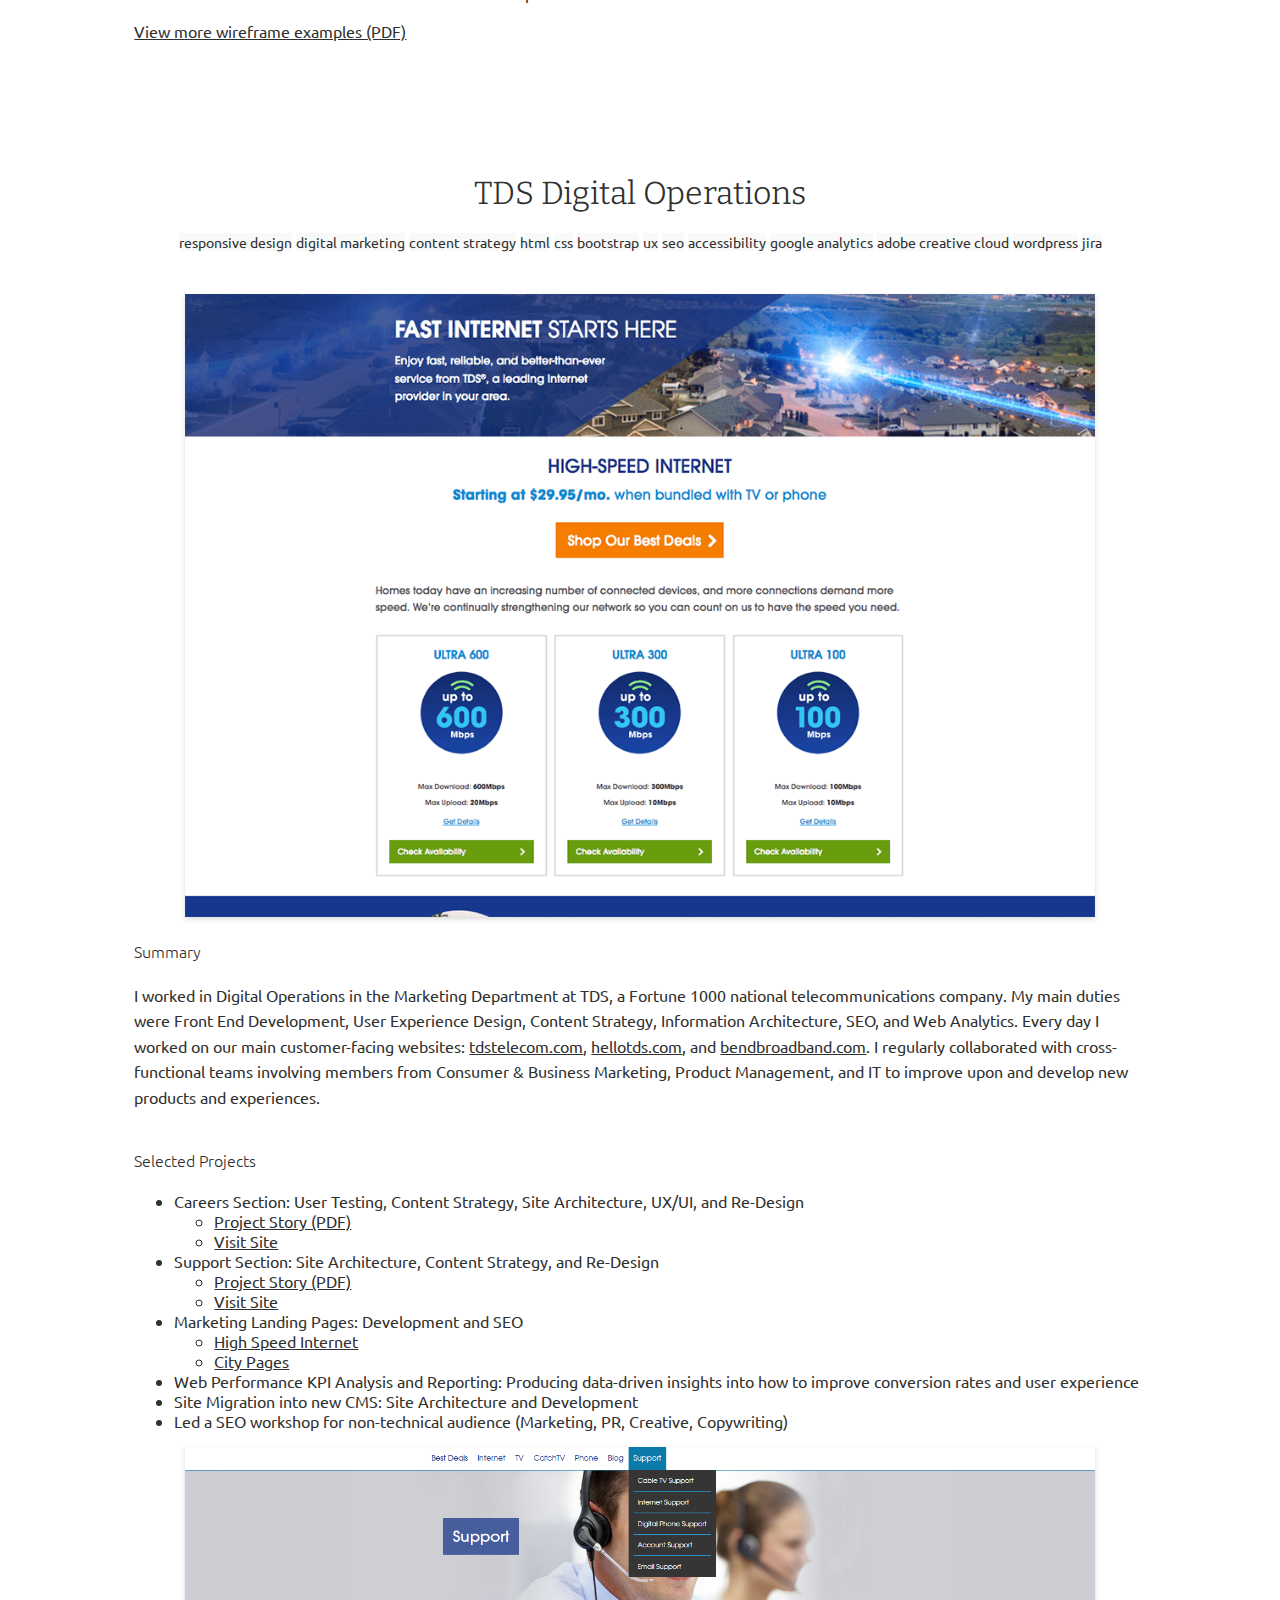
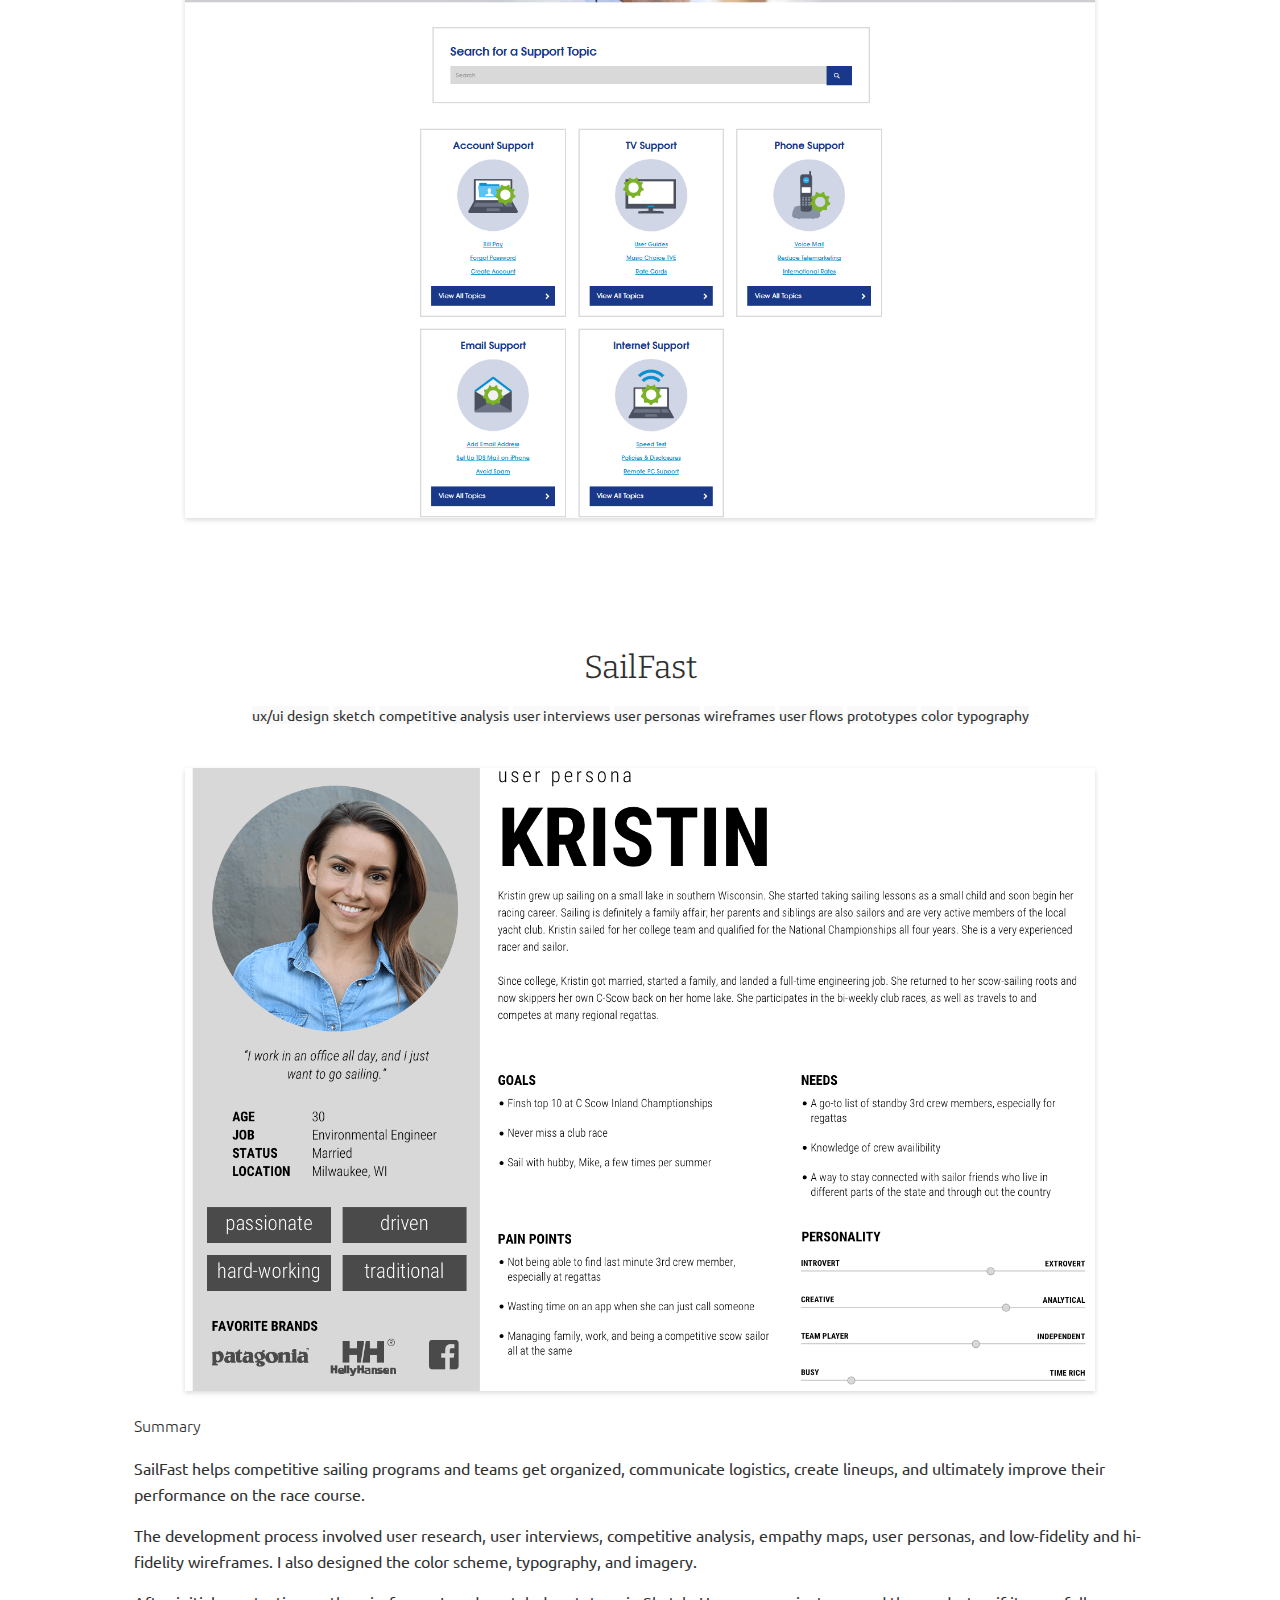
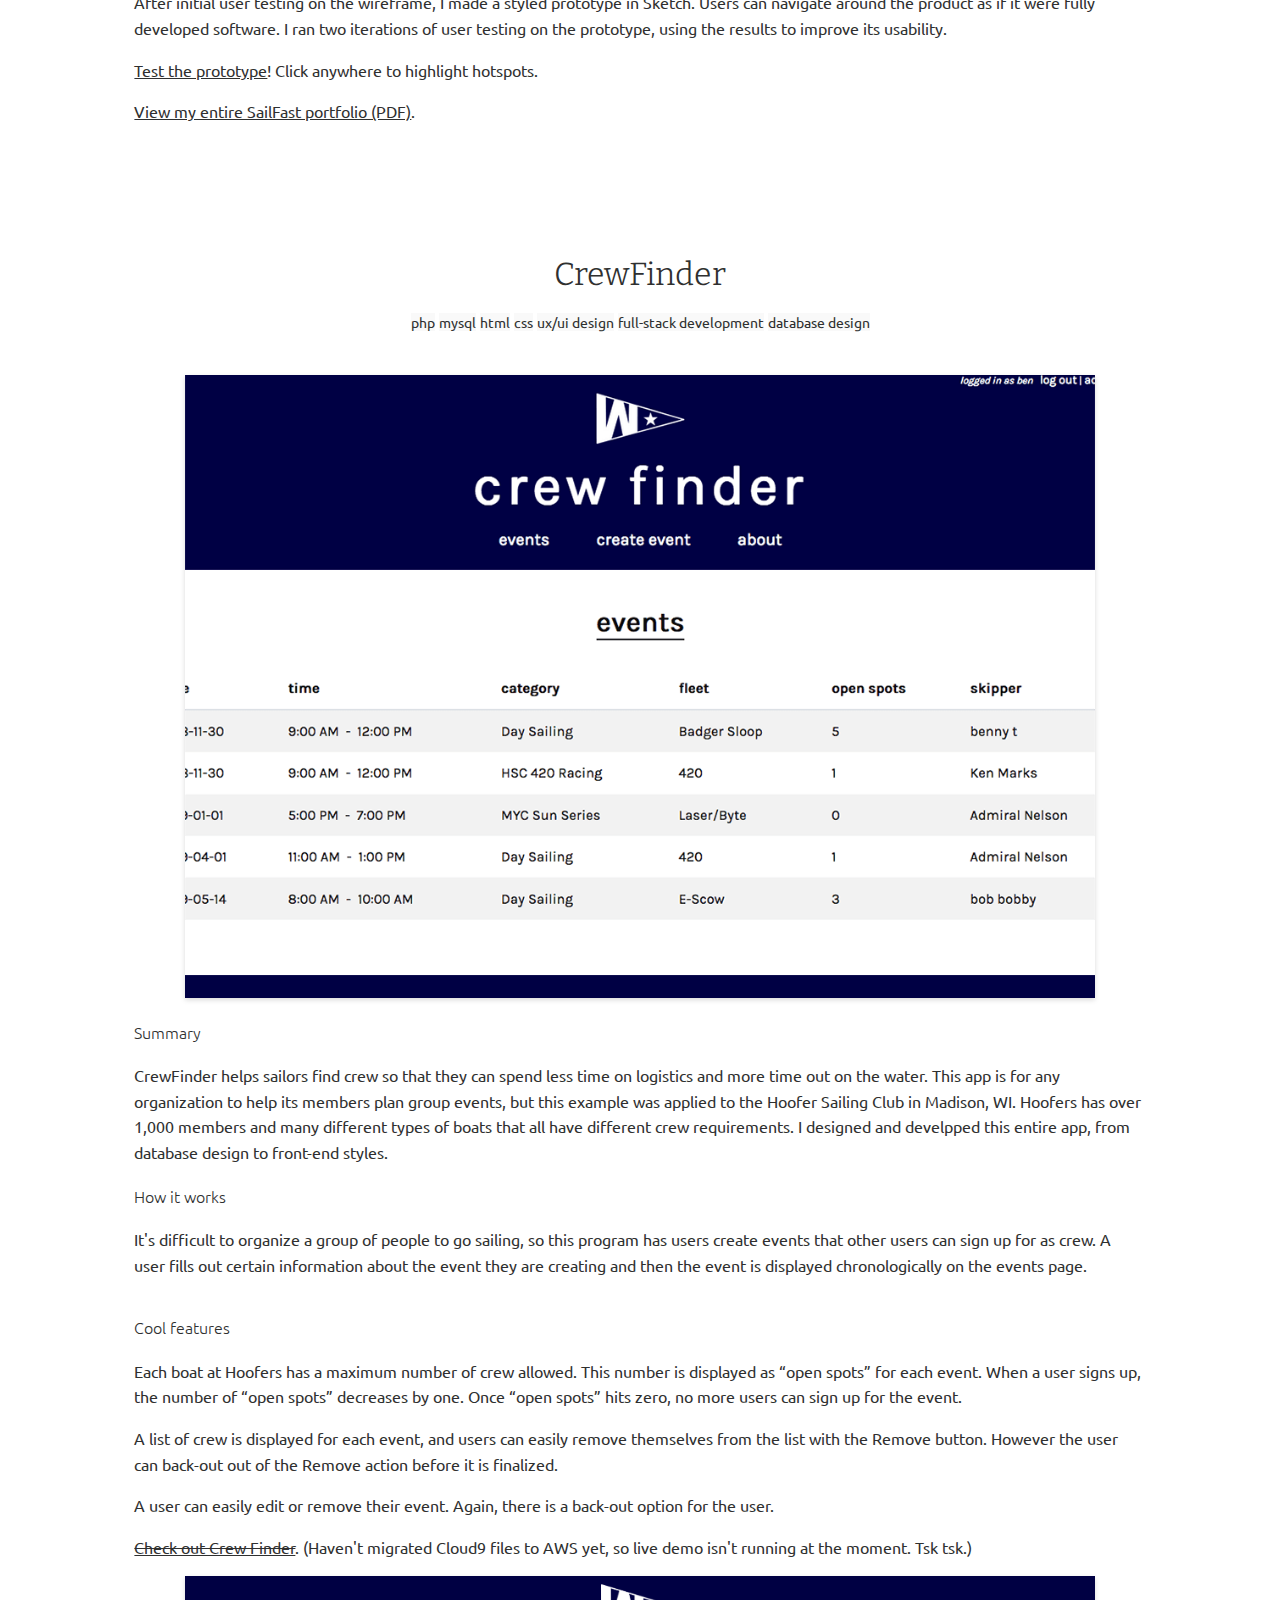
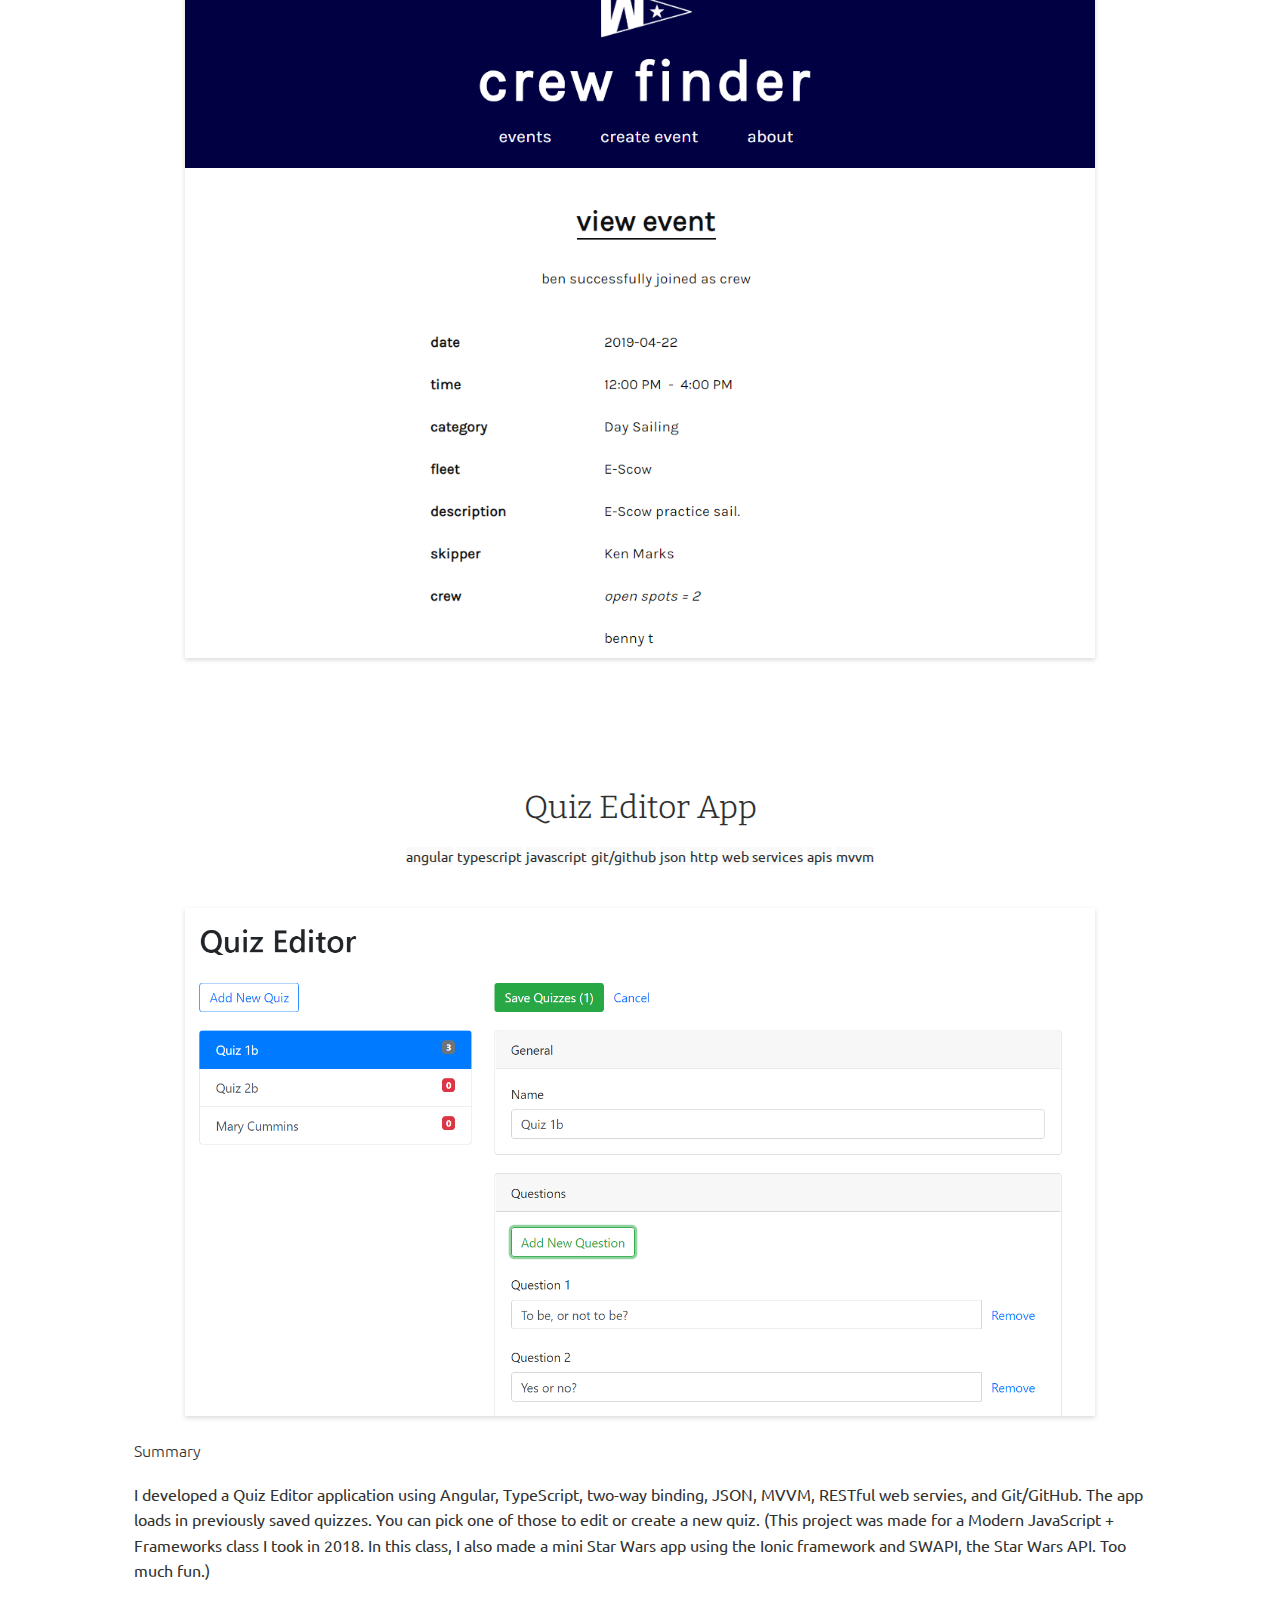
<file: portfolio.html>
<!DOCTYPE html>
<html lang="en">
	<head>
		<title>Mary Cummins | Portfolio</title>
        <meta charset="utf-8">
        <meta name="viewport" content="width=device-width,initial-scale=1.0">
        <link rel="apple-touch-icon-precomposed" sizes="57x57" href="apple-touch-icon-57x57.png" />
        <link rel="apple-touch-icon-precomposed" sizes="114x114" href="apple-touch-icon-114x114.png" />
        <link rel="apple-touch-icon-precomposed" sizes="72x72" href="apple-touch-icon-72x72.png" />
        <link rel="apple-touch-icon-precomposed" sizes="144x144" href="apple-touch-icon-144x144.png" />
        <link rel="apple-touch-icon-precomposed" sizes="60x60" href="apple-touch-icon-60x60.png" />
        <link rel="apple-touch-icon-precomposed" sizes="120x120" href="apple-touch-icon-120x120.png" />
        <link rel="apple-touch-icon-precomposed" sizes="76x76" href="apple-touch-icon-76x76.png" />
        <link rel="apple-touch-icon-precomposed" sizes="152x152" href="apple-touch-icon-152x152.png" />
        <link rel="icon" type="image/png" href="favicon-196x196.png" sizes="196x196" />
        <link rel="icon" type="image/png" href="favicon-96x96.png" sizes="96x96" />
        <link rel="icon" type="image/png" href="favicon-32x32.png" sizes="32x32" />
        <link rel="icon" type="image/png" href="favicon-16x16.png" sizes="16x16" />
        <link rel="icon" type="image/png" href="favicon-128.png" sizes="128x128" />
        <meta name="application-name" content="&nbsp;"/>
        <meta name="msapplication-TileColor" content="#FFFFFF" />
        <meta name="msapplication-TileImage" content="mstile-144x144.png" />
        <meta name="msapplication-square70x70logo" content="mstile-70x70.png" />
        <meta name="msapplication-square150x150logo" content="mstile-150x150.png" />
        <meta name="msapplication-wide310x150logo" content="mstile-310x150.png" />
        <meta name="msapplication-square310x310logo" content="mstile-310x310.png" />
        <link rel="stylesheet" href="https://stackpath.bootstrapcdn.com/bootstrap/4.1.3/css/bootstrap.min.css" integrity="sha384-MCw98/SFnGE8fJT3GXwEOngsV7Zt27NXFoaoApmYm81iuXoPkFOJwJ8ERdknLPMO" crossorigin="anonymous">
        <link rel="stylesheet" type="text/css" href="./css/main.css">
        <link href="https://fonts.googleapis.com/css?family=Bitter|Ubuntu" rel="stylesheet">
    </head>
<body>
	<nav>
		<ul>
    		<li><a href="/">Home</a></li>
        	<li><a href="./portfolio.html">Portfolio</a></li>
    		<li><a href="./about.html">About</a></li>
		</ul>
	</nav>
    <section class="hiSection oddSection">
    	<div class="container-fluid">
            <div class="row justify-content-center">
                <h1>Portfolio</h1>
            </div>
        </div>
    </section>
    <section class="mainContent">
        <div class="container-fluid portfolio-content">

            <div class="portfolio-project">
                <h3 id="wsb-web-redesign-heading">Wisconsin School of Business Website</h3>
                <p class="centered-badges">
                    <span class="badge">html</span>
                    <span class="badge">css</span>
                    <span class="badge">sass</span>
                    <span class="badge">javascript</span>
                    <span class="badge">php</span>
                    <span class="badge">code architecture</span>
                    <span class="badge">site architecture</span>
                    <span class="badge">ux/ui</span>
                    <span class="badge">design system</span>
                    <span class="badge">component library</span>
                    <span class="badge">figma</span>
                    <span class="badge">branding</span>
                    <span class="badge">project management</span>
                    <span class="badge">content strategy</span>
                    <span class="badge">wordpress</span>
                </p>
                <div class="row portfolio-row">
                    <div class="col-md-5 my-auto">
                        <img src="./images/wsb-web-redesign/dei-before-after.PNG" alt="before and after screenshot of DEI pages" class="img-fluid portfolio-img">
                    </div>
                    <div class="col-md-7 my-auto">
                        <h4>Summary</h4>
                        <p>
                            I developed from the ground up the new Wisconsin School of Business website as lead front-end developer, lead UX strategist, and project manager.                        </p>
                        <ul>
                        <li>Audited old site for usability and content</li>
                        <li>Identified primary audiences, identified user goals & painpoints, created user personas</li>
                        <li>Performed user testing/interviews with prospective students</li>
                        <li>Performed competitive analyses</li>
                        <li>Created new site information architecture and navigation</li>
                        <li>Created prototype of new navigation and ran through user testing</li>
                        <li>Reduced 800+ pages across two domains down to ~300 pages on one domain (not incl. blog/news articles)</li>
                        <li>Interviewed and collaborated with stakeholders throughout the school to identify requirements</li>
                        <li>Created a design system through collaboration with marketing team to ensure consistent styling, accessibility, and adherence to school branding</li>
                        <li>Created wireframes/mockups of varying fidelity in Figma</li>
                        <li>Used GitHub, dev environments, & CI/CD practices for development of new features, collaboration, code reviews, and testing</li>
                        <li>Developed and styled front-end component system with HTML, CSS/SASS, and PHP</li>
                        <li>Created CSS/SASS architecture based on defined variables, components, and reusable patterns/styles</li>
                        <li>Developed component fields/inputs in CMS</li>
                        <li>Edited copy and coached copywriters on writing for the web</li>

                        </ul>
                        <p><a href="https://business.wisc.edu" target="_blank">Visit the Wisconsin School of Business</a></p>
                    </div>
                </div>
                <div class="row portfolio-row">
                    <div class="col-md-5 my-auto">
                        <img src="./images/wsb-web-redesign/blocks-architecture.PNG" alt="screenshot of SCSS file structure by component in code editor" class="img-fluid portfolio-img">
                    </div>
                    <div class="col-md-7 my-auto">
                        <img src="./images/wsb-web-redesign/components-examples.PNG" alt="example card and rankings components" class="img-fluid portfolio-img">
                    </div>
                </div>
            </div>

            <div class="portfolio-project">
                <h3 id="cals-global-heading">CALS Global Website</h3>
                <p class="centered-badges">
                    <span class="badge">html</span>
                    <span class="badge">css</span>
                    <span class="badge">sass</span>
                    <span class="badge">javascript</span>
                    <span class="badge">react</span>
                    <span class="badge">php</span>
                    <span class="badge">ux/ui</span>
                    <span class="badge">figma</span>
                    <span class="badge">branding</span>
                    <span class="badge">project management</span>
                    <span class="badge">content strategy</span>
                    <span class="badge">code architecture</span>
                    <span class="badge">site architecture</span>
                    <span class="badge">wordpress</span>
                    <span class="badge">gutenberg</span>
                </p>
                <div class="row portfolio-row">
                    <div class="col-md-5 my-auto">
                        <img src="./images/iterations-cals-global.png" alt="low, medium, and high fidelity wireframes" class="img-fluid portfolio-img">
                    </div>
                    <div class="col-md-7 my-auto">
                    <h4>Summary</h4>
                    <p>The client was a director of global agricultural research, and all she gave me was a sad PDF newsletter, a logo, and some very loose ideas for a website, but after many interviews and iterations with content wireframes, I was able to elucidate the client’s key needs: highlight stories of researchers doing global work, report news and other announcements, and create a search-able repository of faculty doing global research. Prioritzing content strategy and site architecture from the beginning made design and development easier later in the project.
                    </p>
                    <p>I mapped out the project tasks and created a digital KANBAN-style board in our project management software to manage and communicate the work for this project, sought feedback throughout the process, and communicated with all parties. I scoped and prioritized work to meet our holiday deadline, and solicited and implemented feedback along the way.</p>
                    </p>
                    <p>In addition to managing the project, I was also the primary UX designer and developer, creating custom React components for Wordpress's Gutenberg editor. I also provided CMS and Google Analytics training to the client. This project was a huge success, and I particularly enjoyed it because I was the master orchestrator, and we built up something amazing from basically nothing.
                    </p>
                    <p><a href="https://global.cals.wisc.edu" target="_blank">Visit CALS Global</a></p>
                    </div>
                </div>
        </div>


        <div class="portfolio-project">
            <h3 id="cals-academics-heading">CALS Academics Content Strategy, UX, & Re-Design</h3>
            <p class="centered-badges">
                <span class="badge">digital marketing</span>
                <span class="badge">content strategy</span>
                <span class="badge">ux</span>
                <span class="badge">site architecture</span>
                <span class="badge">competive analysis</span>
                <span class="badge">user stories</span>
                <span class="badge">project management</span>
            </p>
            <div class="row portfolio-row">
                <div class="col-md-4 my-auto">
                    <img src="./images/honors-wireframe.png" alt="screenshot of TDS internet page" class="img-fluid portfolio-img">
                </div>
                <div class="col-md-8 my-auto">
                <h4>Summary</h4>
                <p>The College of Agricultural & Life Sciences has a new priority: get more students to major in a CALS major, resulting in more $$ from the university (the ultimate goal). The college has no marketing department and a precendent of focusing on research instead of undergrads, so they drastically need help. Hence I took charge of the Academics Website Re-Design project to make an engaging user experience that would attract more undergrads.
                <h4>Here's what I've been up to:</h4>
                <p>
                    <ul>
                        <li>Identify target audiences</li>
                        <li>Audit the current site</li>
                        <li>Review Google Analytics data</li>
                        <li>Perform competitive analyses</li>
                        <li>Work with Dean to come up with new site architecture</li>
                        <li>Create content template for initial content acquisition from content experts (Associate Deans and their teams)
                            <ul>
                                <li>Template provides structure for folks who have never thought about web content strategy before or how to market themselves/their work</li>
                                <li>Template ensures consistency across the many content areas</li>
                            </ul>
                        </li>
                        <li>Use content templates to create content strategy and perform further content research/aquisition</li>
                        <li>Create content wireframes</li>
                        <li>Refine and iterate on wireframes with content experts</li>
                    </ul>
                </p>
                <p>
                    <a href="./academics-wireframes.pdf">View more wireframe examples (PDF)</a>
                </p>
                </div>
            </div>
        </div>


            <div class="portfolio-project">
                <h3 id="dig-ops-heading">TDS Digital Operations</h3>
                <p class="centered-badges">
                    <span class="badge">responsive design</span>
                    <span class="badge">digital marketing</span>
                    <span class="badge">content strategy</span>
                    <span class="badge">html</span>
                    <span class="badge">css</span>
                    <span class="badge">bootstrap</span>
                    <span class="badge">ux</span>
                    <span class="badge">seo</span>
                    <span class="badge">accessibility</span>
                    <span class="badge">google analytics</span>
                    <span class="badge">adobe creative cloud</span>
                    <span class="badge">wordpress</span>
                    <span class="badge">jira</span>
                </p>
                <div class="row portfolio-row">
                    <div class="col-md-5 my-auto">
                        <img src="./images/tdsSnap.png" alt="screenshot of TDS internet page" class="img-fluid portfolio-img">
                    </div>
                    <div class="col-md-7 my-auto">
                    <h4>Summary</h4>
                    <p>I worked in Digital Operations in the Marketing Department at TDS, a Fortune 1000 national telecommunications company. My main duties were Front End Development, User Experience Design, Content Strategy, Information Architecture, SEO, and Web Analytics.
                    Every day I worked on our main customer-facing websites: <a href="https://tdstelecom.com" target="_blank">tdstelecom.com</a>, <a href="https://hellotds.com">hellotds.com</a>, and <a href="https://bendbroadband.com">bendbroadband.com</a>.
                    I regularly collaborated with cross-functional teams involving members from Consumer & Business Marketing, Product Management, and IT to improve upon and develop new products and experiences.
                    </p>
                    </div>
                </div>
            <div class="row portfolio-row">
                <div class="col-md-7 my-auto">
                    <h4>Selected Projects</h4>
                    <ul>
                        <li>Careers Section: User Testing, Content Strategy, Site Architecture, UX/UI, and Re-Design
                            <ul>
                                <li><a href="./careers-site-story.pdf" target="_blank">Project Story (PDF)</a></li>
                                <li><a href="https://tdstelecom.com/careers.html" target="_blank">Visit Site</a></li>
                            </ul>
                        </li>
                        <li>
                            Support Section: Site Architecture, Content Strategy, and Re-Design
                            <ul>
                            <li><a href="./cummins-support-redesign-portfolio.pdf" target="_blank">Project Story (PDF)</a></li>
                            <li><a href="https://hellotds.com/support.html" target="_blank">Visit Site</a></li>
                            </ul>
                        </li>
                        <li>Marketing Landing Pages: Development and SEO
                            <ul>
                                <li>
                                    <a href="https://shop.hellotds.com/offer/high-speed-internet.html" target="_blank">High Speed Internet</a>
                                </li>
                                <li>
                                    <a href="https://hellotds.com/utah/cedar-city.html" target="_blank">City Pages</a>
                                </li>
                            </ul>
                        </li>
                        <li>Web Performance KPI Analysis and Reporting: Producing data-driven insights into how to improve conversion rates and user experience</li>
                        <li>Site Migration into new CMS: Site Architecture and Development</li>
                        <li>Led a SEO workshop for non-technical audience (Marketing, PR, Creative, Copywriting)</li>
                    </ul>
                </div>
                <div class="col-md-5 my-auto">
                    <img src="./images/supportNew.PNG" alt="TDS online support page" class="img-fluid portfolio-img">
                </div>
            </div>
        </div>

        <div class="portfolio-project">
            <h3 id="sail-fast-heading">SailFast</h3>
            <p class="centered-badges">
                <span class="badge">ux/ui design</span>
                <span class="badge">sketch</span>
                <span class="badge">competitive analysis</span>
                <span class="badge">user interviews</span>
                <span class="badge">user personas</span>
                <span class="badge">wireframes</span>
                <span class="badge">user flows</span>
                <span class="badge">prototypes</span>
                <span class="badge">color</span>
                <span class="badge">typography</span>
            </p>
            <div class="row portfolio-row">
                <div class="col-md-5 my-auto">
                    <img src="./images/userPersonaSnap.png" alt="user persona of Kristin with picture and details" class="portfolio-img">
                </div>
                <div class="col-md-7 my-auto">
                    <h4>Summary</h4>
                    <p>
                        SailFast helps competitive sailing programs and teams get organized, communicate logistics, create lineups, and ultimately improve their performance on the race course.
                    </p>
                    <p>
                        The development process involved user research, user interviews, competitive analysis, empathy maps, user personas, and low-fidelity and hi-fidelity wireframes.
                        I also designed the color scheme, typography, and imagery.
                    </p>
                    <p>
                        After initial user testing on the wireframe, I made a styled prototype in Sketch. Users can navigate around the product as if it were fully developed software.
                        I ran two iterations of user testing on the prototype, using the results to improve its usability.
                    </p>
                    <p>
                        <a href="https://sketch.cloud/s/q8og2/yglEGMy/play" target="_blank">Test the prototype</a>! Click anywhere to highlight hotspots.
                    </p>
                    <p>
                        <a href="./sailfast-portfolio-cummins.pdf" target="_blank">View my entire SailFast portfolio (PDF)</a>.
                    </p>
                </div>
            </div>
        </div>

        <div class="portfolio-project">
            <h3 id="crew-finder-heading">CrewFinder</h3>
            <p class="centered-badges"><span class="badge">php</span>
                <span class="badge">mysql</span>
                <span class="badge">html</span>
                <span class="badge">css</span>
                <span class="badge">ux/ui design</span>
                <span class="badge">full-stack development</span>
                <span class="badge">database design</span>
            </p>
            <div class="row portfolio-row">
                <div class="col-md-5 my-auto">
                    <img src="./images/crewFinderSnap.png" alt="screenshot of events page listing sailing events" class="img-fluid portfolio-img">
                </div>
            <div class="col-md-7 my-auto">
                <h4>Summary</h4>
                <p>CrewFinder helps sailors find crew so that they can spend less time on logistics and more time out on the water. This app is for any organization to help its members plan group events, but this example was applied to the Hoofer Sailing Club in Madison, WI. Hoofers has over 1,000 members and many different types of boats that all have different crew requirements. I designed and develpped this entire app, from database design to front-end styles.</p>

                <h4>How it works</h4>
                <p>It's difficult to organize a group of people to go sailing, so this program has users create events that other users can sign up for as crew. A user fills out certain information about the event they are creating and then the event is displayed chronologically on the events page.
                </p>
            </div>
        </div>
        <div class="row portfolio-row">
            <div class="col-md-7 my-auto">
                <h4>Cool features</h4>
                    <p>Each boat at Hoofers has a maximum number of crew allowed. This number is displayed as “open spots” for each event. When a user signs up, the number of “open spots” decreases by one. Once “open spots” hits zero, no more users can sign up for the event.
                    </p>
                    <p>A list of crew is displayed for each event, and users can easily remove themselves from the list with the Remove button. However the user can back-out out of the Remove action before it is finalized.
                    </p>
                    <p>A user can easily edit or remove their event. Again, there is a back-out option for the user.
                    </p>
                    <p><u><strike>Check out Crew Finder</strike></u>. (Haven't migrated Cloud9 files to AWS yet, so live demo isn't running at the moment. Tsk tsk.)
                    </p>
            </div>
            <div class="col-md-5 my-auto">
                <img src="./images/crewfinder2.PNG" alt="screenshot of sailing event page" class="img-fluid portfolio-img">
            </div>
        </div>
    </div>

        <div class="portfolio-project">
            <h3>Quiz Editor App</h3>
            <p class="centered-badges">
                <span class="badge">angular</span>
                <span class="badge">typescript</span>
                <span class="badge">javascript</span>
                <span class="badge">git/github</span>
                <span class="badge">json</span>
                <span class="badge">http</span>
                <span class="badge">web services</span>
                <span class="badge">apis</span>
                <span class="badge">mvvm</span>
            </p>
            <div class="row portfolio-row">
                <div class="col-md-5 my-auto">
                    <img src="./images/quiz-editor.PNG" alt="screenshot of Quiz Editor app. Quizzes listed on the side. Display for editig and adding questions." class="portfolio-img">
                </div>
                <div class="col-md-7 my-auto">
                    <h4>Summary</h4>
                    <p>I developed a Quiz Editor application using Angular, TypeScript, two-way binding, JSON, MVVM, RESTful web servies, and Git/GitHub. The app loads in previously saved quizzes. You can pick one of those to edit or create a new quiz. (This project was made for a Modern JavaScript + Frameworks class I took in 2018. In this class, I also made a mini Star Wars app using the Ionic framework and SWAPI, the Star Wars API. Too much fun.)</p>
                    <p>
                        <a href="https://sailormary13.github.io/quiz-editor/" target="_blank">Check out Quiz Editor</a>. You can edit existing quizzes or make your own.
                    </p>
                </div>
            </div>
        </div>

        <!-- <div class="portfolio-project">
            <h3>Project Management & Agile Development</h3>
            <p class="centered-badges">
                <span class="badge">agile</span>
                <span class="badge">scrum</span>
                <span class="badge">pm software</span>
                <span class="badge">burn up charts</span>
                <span class="badge">kanban</span>
                <span class="badge">planning poker</span>
                <span class="badge">ux/ui</span>
            </p>
            <div class="row portfolio-row">
                <div class="col-md-5 my-auto">
                    <img src="./images/teamwork-boards.PNG" alt="kanban board with cards to represent tasks" class="portfolio-img">
                </div>
                <div class="col-md-7 my-auto">
                    <p>Although I love programming and design, my talents really shine when I am managing projects. I am like a conductor of an orchestra as I map out projects, write briefs, create and assign tasks, and partcipate in Scrums. A great teacher once taught me "estimate quickly and track mercilessly", and this principle has produced exceptional results for me.</p>
                </div>
            </div>
            <div class="row portfolio-row">
                <div class="col-md-7 my-auto">
                    <p>Besides thorough tracking and documentation, I also priortize understanding the client's needs and understanding the entire vision for the project. Similarly, a good project manager must understand the user's perspective (user stories and personas!). As a project manager, I understand how the puzzle pieces (AKA tasks) fit together to produce the entire digital experience. Being detail oriented yet a conceptual thinker makes me excel at this.</p>
                    <p>Lastly, communication and transparency are key. I am a relentless communicator. (It definitely helps that I love people and working on teams.) I'm never afraid to ask a question, and I also seek feedback because all feedback is good feedback and will result in a better final product. From email to meetings to GitHub to PM software, I'm comfortable and confident working in all communication channels and have a history of getting projects done and producing exceptional work.</p>
                </div>
                <div class="col-md-5 my-auto">
                    <img src="./images/burnUpChartSnap.png" alt="screenshot of excel data and charts showing work completed over time" class="portfolio-img">
                </div>
            </div>
        </div> -->

    </div>
    </section>

	<footer class="oddSection">
		<ul>
            <li><a href="mailto:marykcu@gmail.com">marykcu@gmail.com</a></li>
            <li><a href="https://linkedin.com/in/mary-cummins" target="_blank">linked&nbsp;in</a></li>
    		<li><a href="https://instagram.com/sailormary13" target="_blank">instagram</a></li>
            <li><a href="https://twitter.com/sailormary13" target="_blank">twitter</a></li>
		</ul>
	</footer>
</body>
</html>
</file>
<file: css/main.css>
/* Main CSS file for sailormary13.github.io
@author mkcummins
*/

body {
    color: #2f3030;
    font-family: 'Ubuntu', sans-serif;
}

nav {
    padding: 3% 3% 3% 3%;
    background-color: #fff;
}

nav ul, footer ul {
    list-style: none;
    margin-bottom: 0;
}
nav ul li, footer ul li {
    display: inline;
    margin-right: 20px;
    font-size: 1.2em;
}

a {
    text-decoration: none;
    color: #2f3030;
    text-transform: uppercase;
    letter-spacing: 2px;
}

a:hover {
    text-decoration: none;
    color: #2f3030;
    font-weight: bold;
}

.portfolio-row li > a, p > a {
    text-decoration: underline;
    color: #2f3030;
    text-transform: none;
    letter-spacing: normal;
}

.portfolio-row li > a:hover, p > a:hover {
    text-decoration: underline;
    color: #2f3030;
    font-weight: bold;
}

a img {
    display: block;
}

p {
    font-size: 1em;
    line-height: 1.1em;
}
footer {
    font-size: .8em;
    padding: 3% 5%;
}

section {
    padding: 8% 6% 8% 6%;
}

.oddSection {
    background-color: #f9f9f9;
}

h1 {
    padding-top: 3%;
    font-size: 5em;
    font-family: 'Bitter', serif;
}

h1, h2, h3, h4 {
        font-weight: 350;
        line-height: 1.2;
}

h3 {
    text-align: center;
    font-size: 2em;
}

#profilePic {
    display: block;
    width: 33%;
    margin: auto;
}

#headerTextDiv {
    text-align: center;
}

.introP {
    line-height: 1.4;
    font-size: 1.4em;
    margin-bottom: 8%;
}

#jobs-icon-section {
    padding-bottom: 1%;
}

#job-icon-div {
    border-radius: 10px;
    border: 4px solid #f9f9f9;
    margin-top: -18%;
    padding: 3% 4% 3% 4%;
    background-color: #fff;
}

.fas {
    display: block;
    margin-bottom: 30px;
    margin-top: 40px;
    font-size: 1.6em;
}

h6 {
    font-size: 1.3em;
    font-weight: normal;
    margin-top: 5%;
}

@media screen and (max-width: 975px) {
  h1 {
      font-size: 4em;
  }
}

@media screen and (max-width: 767.5px) {
  h1 {
    padding-top: 5%;
    font-size: 2.6em;
  }
  #profilePic {
      max-width: 250px;
  }
}

@media screen and (max-width: 350px) {
  nav ul {
      margin: 0;
      margin-block-start: 0;
      margin-inline-start: 0;
      padding-inline-start: 0;
      margin-block-end: 0;
  }
}

h3 {
    margin-bottom: 10px;
    font-family: 'Bitter', serif;
}

.heading-extra-margin {
    margin-bottom: 30px;
    margin-top: 10px;
}

article {
    margin: 0 4% 9% 4%;
}

article li {
    line-height: 1.1em;
}

.card-img-top {
    box-shadow: 0 1px 5px rgba(0, 0, 0, 0.15);
}

a .card-img-top:hover {
    box-shadow: none;
}

.portfolio-img {
    max-width: 90%;
    display: block;
    margin: auto;
    margin-bottom: 25px;
    box-shadow: 0 2px 5px rgba(0, 0, 0, 0.15);
}

.portfolio-row {
    margin-bottom: 40px;
}

.portfolio-project {
    margin-bottom: 130px;
}

.portfolio-project:last-child {
    margin-bottom: 65px;
}

.portfolio-row > div > p > a {
    text-transform: none;
    letter-spacing: 0px;
}

.portfolio-content {
    max-width: 1600px;
}

.text-block {
    line-height: 1.6;
}

p {
    line-height: 1.6;
}

.centered-badges {
    text-align: center;
    margin-bottom: 40px;
}

@media screen and (min-width: 1024px) {
  .mainContent {
      padding-left: 10%;
      padding-right: 10%;
  }
}

.badge {
    background-color: #f9f9f9;
    font-weight: normal;
    color: #2f3030;
    font-size: .9rem;
}

.btn-align-end {
    margin-top: auto;
    align-self: flex-end;
}

.header-info {
    margin-bottom: 5%;
}

/*********** cards ************/
.card {
    border: none;
    margin: 10px 10px 15px 10px;
}

.card-title {
    text-align: center;
}

.card-text {
    text-align: center;
}
</file>
